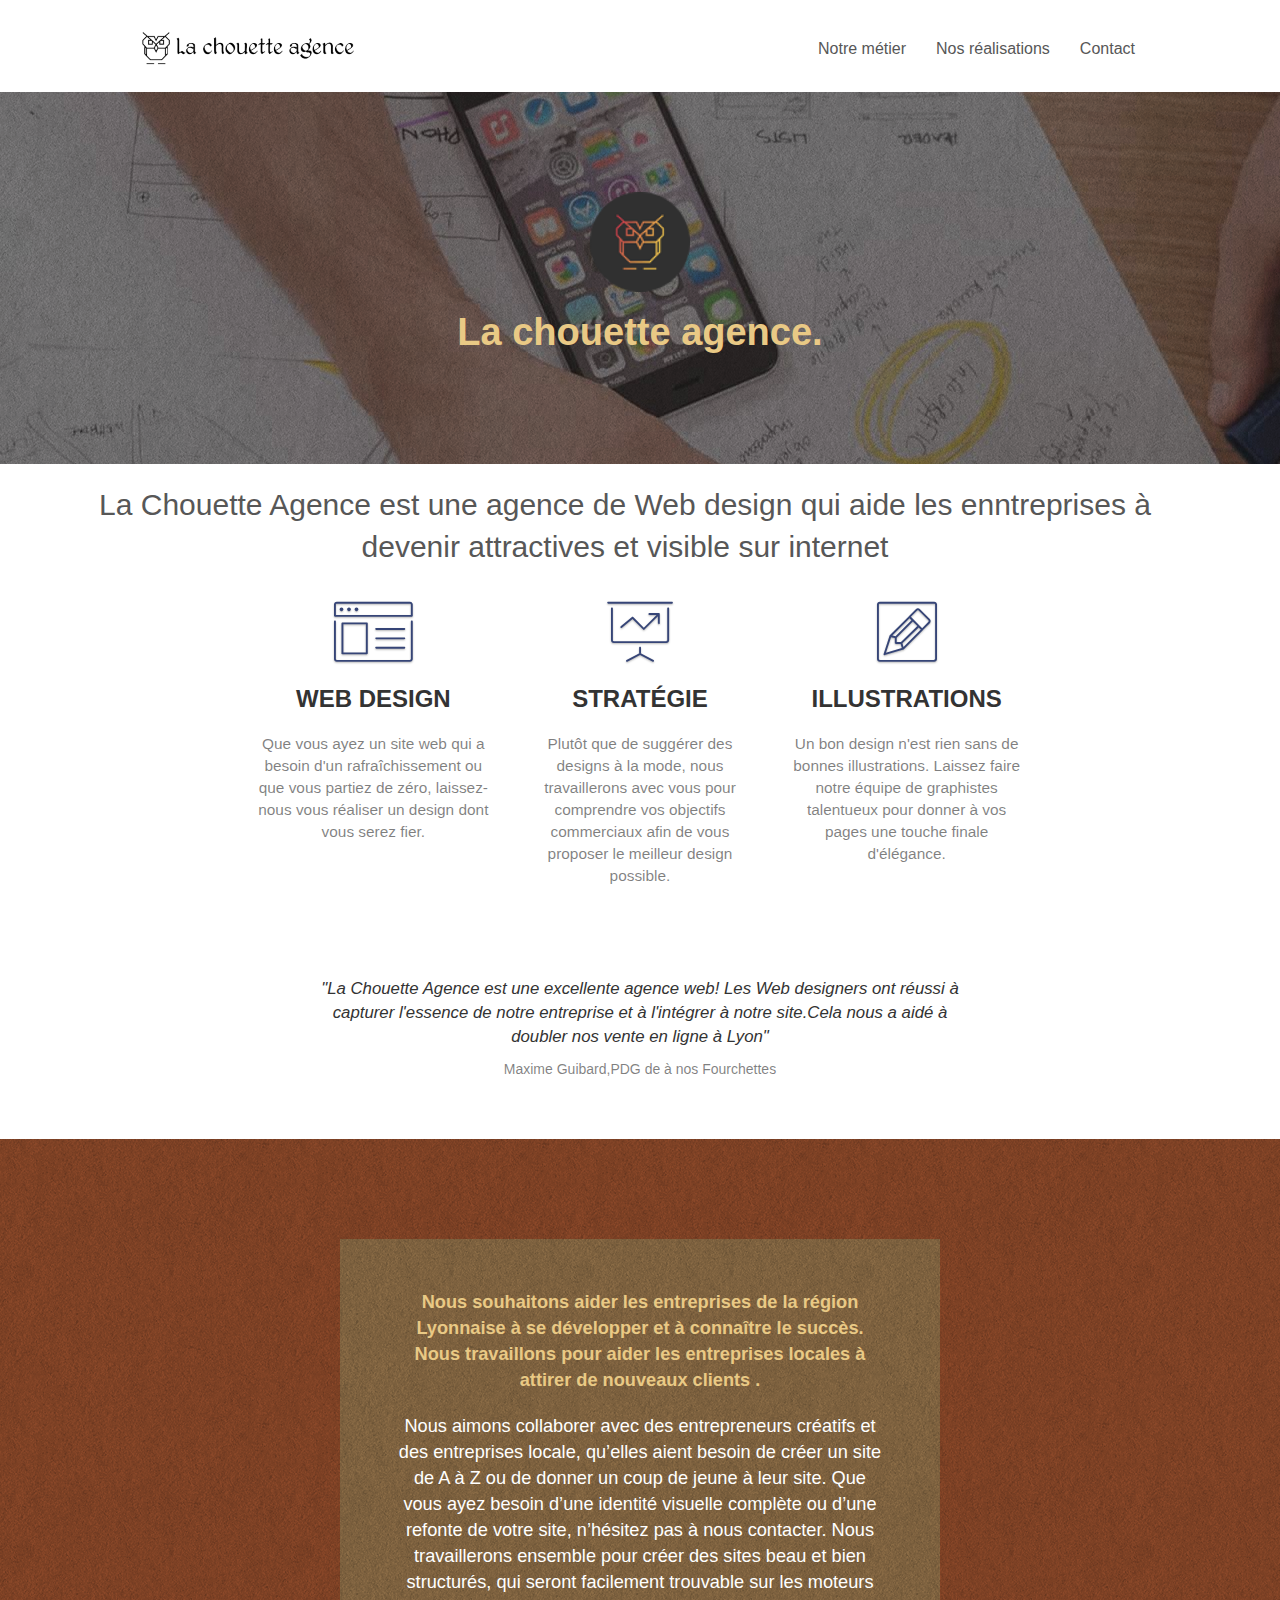
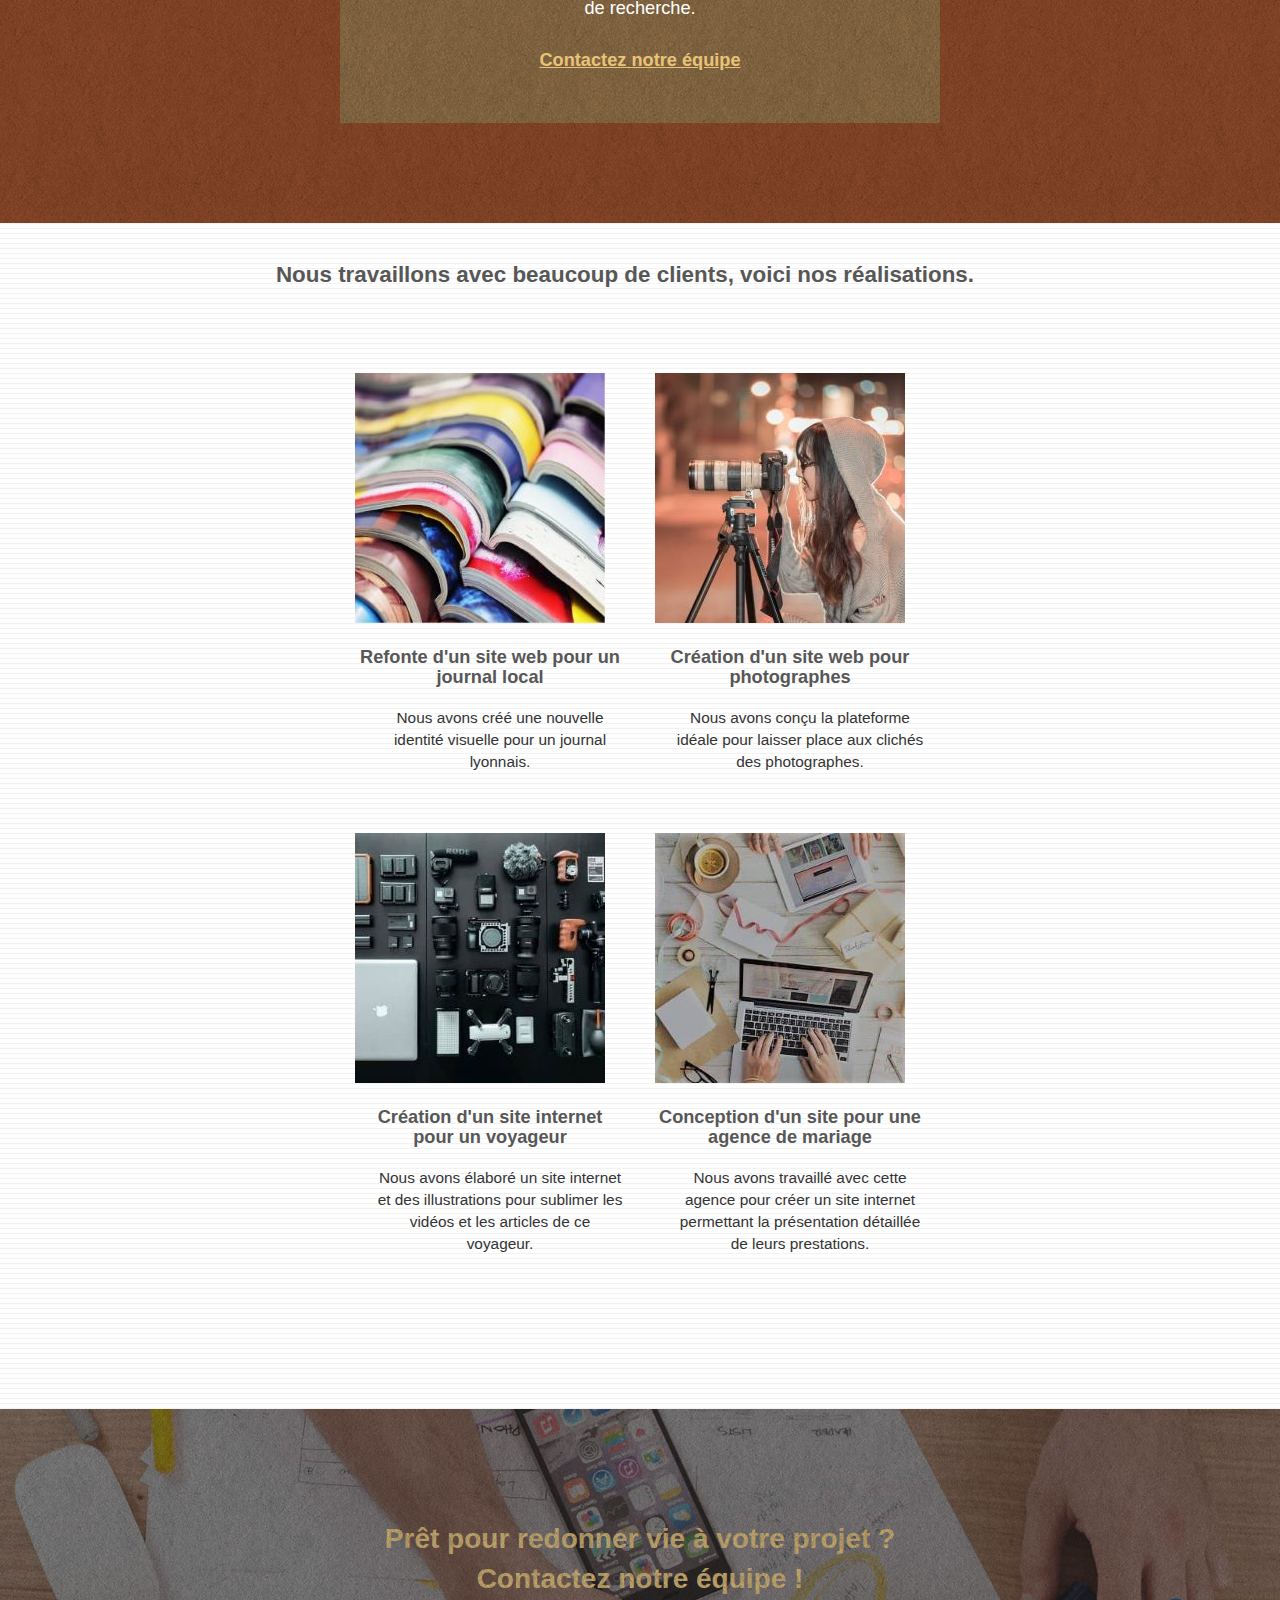
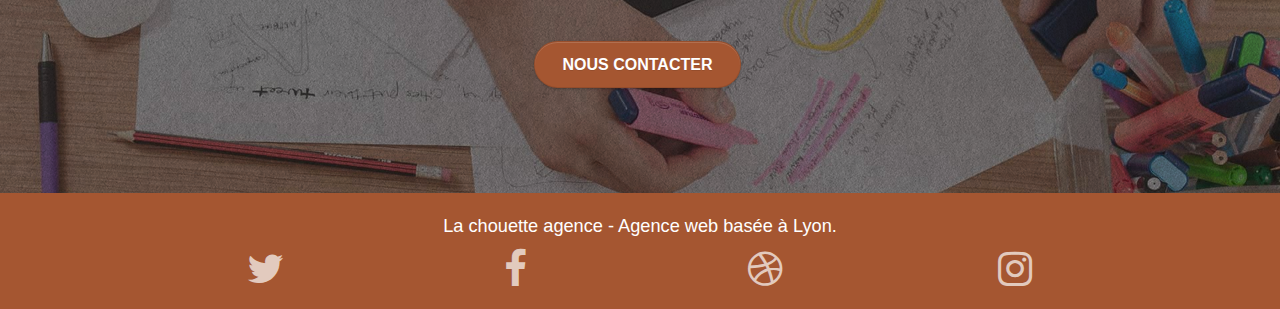
<file: index.html>
<!doctype html>
<html lang="Fr">
<head>
    <meta charset="utf-8">
<!--MODIFICATIONS DES KEYWORDS -->
    <meta name="keywords" content="développement web lyon,stratégie web,création d'un site internet,agence web design lyon, site web">
<!--AJOUT META-DESCRIPTION ET META -->
	<meta name="description" content="Entreprise de Web design basée sur Lyon.
Nous aidons les entrepreneurs créatifs et les entreprises locales, a créer un site de A à Z ou à donner un coup de jeune à leur site.">
<!-- AUTORISER L'INDEXATION DES MOTEURS DE RECHERCHE-->
	<meta name="robots" content="index, follow">
	<meta name="google-site-verification" content="Ahz4DQjeV0MCS7qWwK0dixMJ2FScY7wdT8MrSG23z68">
	<meta name="viewport" content="width=device-width, initial-scale=1.0, viewport-fit=cover">
    <link rel="shortcut icon" type="image/png" href="favicon.jpg">
	<link rel="stylesheet" type="text/css" href="./css/bootstrap.css">
	<link rel="stylesheet" type="text/css" href="style.css">
	<link rel="stylesheet" type="text/css" href="./css/font-awesome.css">
	<link rel="stylesheet" type="text/css" href="./css/et-line.css">   

<!-- MODIFICATION POUR UN VRAI TITRE-->
    <title>La Chouette Agence</title>
    
</head>
<body>
<!-- Principal conteneur -->
<div class="page-container">
    
<!-- bloc-0 -->
<header class="bloc bgc-white l-bloc " id="bloc-0">
	<div class="container bloc-sm">

		<nav class="navbar row">
			<div class="navbar-header"tabindex="1">
				<a class="navbar-brand" href="index.html"><img src="img/la-chouette-agence.png" alt="lyon web design logo" height="40" ></a>
				<button id="nav-toggle" type="button" class="ui-navbar-toggle navbar-toggle" data-toggle="collapse" data-target=".navbar-1">
					<span class="sr-only">Toggle navigation</span><span class="icon-bar"></span><span class="icon-bar"></span><span class="icon-bar"></span>
				</button>
			</div>
			<nav class="collapse navbar-collapse navbar-1 special-dropdown-nav">
				<ul class="site-navigation nav navbar-nav" >
					<li  tabindex="2">
						<a href="#metier">Notre métier</a>
					</li>
					<li tabindex="3">
						<a href="#realisation">Nos réalisations</a>
					</li>
					<li tabindex="4">	
						<a href="contact.html">Contact</a>
					</li>
				</ul>
			</nav>
		</nav>
	</div>
</header>
<!-- bloc-0 END -->
<!-- bloc-1-presentation -->
<section class="bloc bgc-dark-slate-blue bg-banniere d-bloc bg-t-edge bloc-bg-texture texture-paper b-parallax" id="bloc-1-hero">
	<div class="container bloc-lg">
		<div class="row tight-width-whitespace">
			<div class="col-sm-12">
				<img src="img/logo.png" class="center-block image-resize-mode" width="100" height="100" alt="La chouette agence, agence web lyon, création logo lyon" />
				<h1 class="text-center hero-bloc-text tc-yellow ">
					La chouette agence.
				</h1>
			</div>
		</div>
	</div>
</section>
<!-- bloc-1-presentation END -->

<!-- bloc-2-services -->
<section class="bloc bgc-white l-bloc" id="bloc-2-services">
	<h2 class="col-sm-12 text-center row"> La Chouette Agence est une agence de Web design qui aide les enntreprises à devenir attractives et visible sur internet</h2>
	<article class="container bloc-md" id="metier">				
		<div class="row voffset-lg med-width-whitespace">
			<div class="col-sm-4">
				<div class="text-center">
					<span class="et-icon-browser sm-shadow icon-dark-slate-blue icons icon-lg"></span>
				</div>
				<h3 class="mg-md text-center">
					Web design
				</h3>
				<p class="text-center ">
					Que vous ayez un site web qui a besoin d'un rafraîchissement ou que vous partiez de zéro, laissez-nous vous réaliser un design dont vous serez fier.
				</p>
			</div>
			<div class="col-sm-4">
				<div class="text-center">
					<span class="et-icon-presentation sm-shadow icon-dark-slate-blue icons icon-lg"></span>
				</div>
				<h3 class="mg-md text-center">
					Stratégie
				</h3>
				<p class="text-center ">
					Plutôt que de suggérer des designs à la mode, nous travaillerons avec vous pour comprendre vos objectifs commerciaux afin de vous proposer le meilleur design possible.<br>
				</p>
			</div>
			<div class="col-sm-4">
				<div class="text-center">
					<span class="et-icon-edit sm-shadow icon-dark-slate-blue icons icon-lg"></span>
				</div>
				<h3 class="mg-md text-center">
					Illustrations
				</h3>
				<p class="text-center ">
					Un bon design n'est rien sans de bonnes illustrations. Laissez faire notre équipe de graphistes talentueux pour donner à vos pages une touche finale d'élégance.
				</p>
			</div>
		</div>
		<div class="row voffset-lg voffset">
			<div class="col-xs-12 col-md-8 col-md-offset-2 text-center">
				<p class="notices">
					<em>
					"La Chouette Agence est une excellente agence web! Les Web designers ont réussi à capturer
					l'essence de notre entreprise et à l'intégrer à notre site.Cela nous a aidé à doubler nos vente en ligne
					à Lyon"</em>
				</p>
				<p class="notice"> Maxime Guibard,PDG de à nos Fourchettes</p>
			</div>
		</div>
	</article>
</section>
<!-- bloc-2-services END -->

<!-- bloc-3-what-i-do -->
<div class="bloc tc-white bgc-atomic-tangerine bg-presentation d-bloc bloc-bg-texture texture-paper b-parallax" id="bloc-3-what-i-do">
	<div class="container bloc-lg">
		<div class="row tight-width-whitespace black-background">
			<div class="col-sm-12">
				<p class="mg-md text-center tc-yellow">
					Nous souhaitons aider les entreprises de la région Lyonnaise à se développer et à connaître le succès. Nous travaillons pour aider les entreprises locales à attirer de nouveaux clients .<br>
				</p>
				<p class="text-center white" tabindex="5">
					Nous aimons collaborer avec des entrepreneurs créatifs et des entreprises locale, qu’elles aient besoin de créer un site de A à Z ou de donner un coup de jeune à leur site. Que vous ayez besoin d’une identité visuelle complète ou d’une refonte de votre site, n’hésitez pas à nous contacter. Nous travaillerons ensemble pour créer des sites beau et bien structurés, qui seront facilement trouvable sur les moteurs de recherche. <br><br><a class="ltc-white bold-link" href="contact.html">Contactez notre équipe</a><br>
				</p>
			</div>
		</div>
	</div>
</div>
<!-- bloc-3-what-i-do END -->

<!-- bloc-4-portfolio -->
<section class="bloc bgc-white bg-lines-h2-bg bg-repeat l-bloc" id="bloc-4-portfolio">
	<h4 class="col-sm-12 text-center color row row-p"> Nous travaillons avec beaucoup de clients, voici nos réalisations.</h4>
	<article class="container bloc-lg" id="realisation">		
		<div class="row tight-width-whitespace portfolio-row">
			<div class="col-sm-6" tabindex="6">
				<a href="#" data-lightbox="img/1.jpg" data-gallery-id="gallery-1" data-caption="Refonte d'un site web pour un journal local" data-frame="snapshot-lb">
					<img src="img/1.jpg" alt="lyon web design logo agence web meilleure agence et refonte site web journal" class="img-responsive portfolio-thumb" /></a>
				<h5 class="mg-md text-center">
					Refonte d'un site web pour un journal local
				</h5>
				<p class="text-center">
					Nous avons créé une nouvelle identité visuelle pour un journal lyonnais.
				</p>
			</div>
			<div class="col-sm-6" tabindex="7">
				<a href="#" data-lightbox="img/2.jpg" data-gallery-id="gallery-1" data-caption="Création d'un site web pour photographes" data-frame="snapshot-lb">
					<img src="img/2.jpg" class="img-responsive portfolio-thumb" alt="lyon web design logo agence web meilleure agence, Création d'un site web pour photographes" /></a>
				<h5 class="mg-md text-center">
					Création d'un site web pour photographes
				</h5>
				<p class="text-center">
					Nous avons conçu la plateforme idéale pour laisser place aux clichés des photographes.
				</p>
			</div>
		</div>
		<div class="row tight-width-whitespace portfolio-row">
			<div class="col-sm-6" tabindex="8">
				<a href="#" data-lightbox="img/3.jpg" data-gallery-id="gallery-1" data-caption="Création d'un site internet pour un voyageur" data-frame="snapshot-lb">
					<img src="img/3.jpg" class="img-responsive portfolio-thumb" alt="lyon web design logo agence web meilleure agence, Création d'un site web pour voyageur"/></a>
				<h5 class="mg-md text-center">
					Création d'un site internet pour un voyageur
				</h5>
				<p class="text-center">
					Nous avons élaboré un site internet et des illustrations pour sublimer les vidéos et les articles de ce voyageur.
				</p>
			</div>
			<div class="col-sm-6" tabindex="9">
				<a href="#" data-lightbox="img/4.jpg" data-gallery-id="gallery-1" data-caption="Conception d'un site pour une agence de mariage" data-frame="snapshot-lb">
					<img src="img/4.jpg" class="img-responsive portfolio-thumb" alt="lyon web design logo agence web meilleure agence, Création d'un site web pour agence de mariage" /></a>
				<h5 class="mg-md text-center">
					Conception d'un site pour une agence de mariage
				</h5>
				<p class="text-center">
					Nous avons travaillé avec cette agence pour créer un site internet permettant la présentation détaillée de leurs prestations.
				</p>
			</div>
		</div>
	</article>
</section>
<!-- bloc-4-portfolio END -->

<!-- bloc-5-cta -->
<div class="bloc bgc-dark-slate-blue bg-banniere d-bloc bloc-bg-texture texture-paper" id="bloc-5-cta">
	<div class="container bloc-lg">
		<div class="row row-p">
			<p class="mg-md text-center tc-yellow">
				Prêt pour redonner vie à votre projet ?<br>Contactez notre équipe !
			</p>
			<div class="col-sm-12 text-center" tabindex="10">
				<a href="contact.html" class="btn btn-atomic-tangerine btn-clean btn-rd btn-lg cta-hero">NOUS CONTACTER</a>
			</div>
		</div>
	</div>
</div>
<!-- bloc-5-cta END -->

<!-- Footer - bloc-8 -->
<footer class="bloc bgc-atomic-tangerine d-bloc" id="bloc-8">
	<div class="container bloc-sm">
		<div class="row">
			<div class="col-sm-12">
				<p class="text-center white">
					La chouette agence - Agence web basée à Lyon.<br>
				</p>
				<div class="row row-no-gutters social">
					<div class="col-sm-3">
						<div class="text-center">
							<span class="fa fa-twitter icon-md" tabindex="11"><a class="social" href="https://twitter.com/?lang=fr" title="twitter"></a></span>
						</div>
					</div>
					<div class="col-sm-3">
						<div class="text-center">
							<span class="fa fa-facebook icon-md" tabindex="12"><a class="social" href="https://fr.wikipedia.org/wiki/Facebook" title="facebook"></a></span>
						</div>
					</div>
					<div class="col-sm-3">
						<div class="text-center">
							<span class="fa fa-dribbble icon-md" tabindex="13"><a class="social" href="https://dribbble.com/" title="dribble"></a></span>
						</div>
					</div>
					<div class="col-sm-3">
						<div class="text-center">
							<span class="fa fa-instagram icon-md" tabindex="14"><a class="social" href="https://www.instagram.com/?hl=fr" title="instagram"></a></span>
						</div>
					</div>			
				</div>
			</div>
		</div>
	</div>
</footer>
<!-- Footer - bloc-8 END -->
<script src="js/jquery-2.1.0.min.js"></script>
<script src="js/bootstrap.min.js"></script>
<script src="js/blocs.min.js"></script>
<script src="js/jquery.touchSwipe.min.js" defer></script>
<script src="js/gmaps.min.js"></script>
</div>
<!-- Principal conteneur END -->
</body>
</html>
</file>
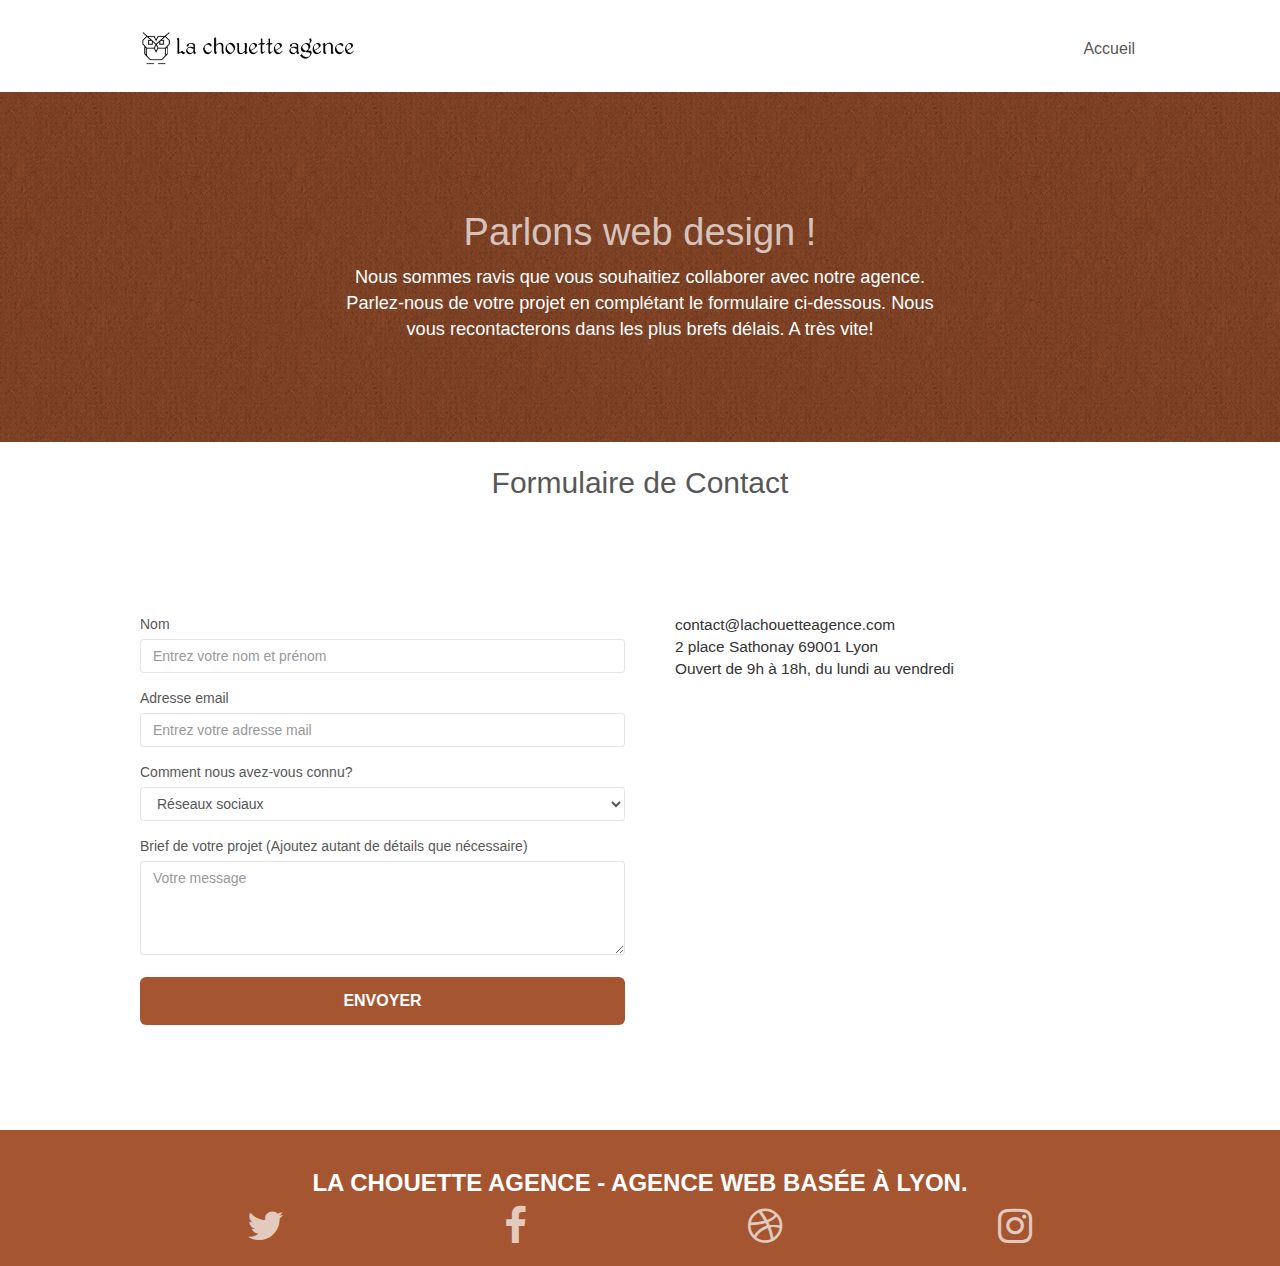
<file: contact.html>
<!doctype html>
<html lang="fr">
	<head>
		<meta charset="utf-8">
	<!--MODIFICATIONS DES KEYWORDS -->
		<meta name="keywords" content="développement web lyon,stratégie web,création d'un site internet,agence web design lyon, site web">
	<!--AJOUT META-DESCRIPTION ET META -->
		<meta name="description" content="Entreprise de Web design basée sur Lyon.
		Nous aidons les entrepreneurs créatifs et les entreprises locales, a créer un site de A à Z ou à donner un coup de jeune à leur site.">
	<!-- AUTORISER L'INDEXATION DES MOTEURS DE RECHERCHE-->
		<meta name="robots" content="index, follow">
		<meta name="google-site-verification" content="Ahz4DQjeV0MCS7qWwK0dixMJ2FScY7wdT8MrSG23z68">
		<meta name="viewport" content="width=device-width, initial-scale=1.0, viewport-fit=cover">
		<link rel="shortcut icon" type="image/png" href="favicon.jpg">
		<link rel="stylesheet" type="text/css" href="./css/bootstrap.css">
		<link rel="stylesheet" type="text/css" href="style.css">
		<link rel="stylesheet" type="text/css" href="./css/font-awesome.css">
		<link rel="stylesheet" type="text/css" href="./css/et-line.css">   
	
	<!-- MODIFICATION POUR UN VRAI TITRE-->
		<title>La Chouette Agence</title>
		
	</head>
<body>
<!-- Principal conteneur -->
<div class="page-container">
    
<!-- bloc-0 -->
<header class="bloc bgc-white l-bloc " id="bloc-0">
	<div class="container bloc-sm">
		<nav class="navbar row">
			<div class="navbar-header" tabindex="1">
				<a class="navbar-brand" href="index.html"><img src="img/la-chouette-agence.png" alt="Lyon web design logo" height="40"></a>
				<button id="nav-toggle" type="button" class="ui-navbar-toggle navbar-toggle" data-toggle="collapse" data-target=".navbar-1">
					<span class="sr-only">Toggle navigation</span><span class="icon-bar"></span><span class="icon-bar"></span><span class="icon-bar"></span>
				</button>
			</div>
			<div class="collapse navbar-collapse navbar-1 special-dropdown-nav">
				<ul class="site-navigation nav navbar-nav" tabindex="2">
					<li>
						<a href="index.html">Accueil</a>
					</li>
				</ul>
			</div>
		</nav>
	</div>
</header>
<!-- bloc-0 END -->

<!-- bloc-6 -->
<section class="bloc bg-dots-bg bg-repeat bgc-atomic-tangerine d-bloc bloc-bg-texture texture-paper" id="bloc-6">
	<div class="container bloc-lg">
		<div class="row">
			<div class="col-sm-12">
				<h1 class="text-center hero-bloc-text tc-white">
					Parlons web design !
				</h1>
				<p class="text-center mg-lg tc-white tight-width-whitespace">
					Nous sommes ravis que vous souhaitiez collaborer avec notre agence.<br>
					Parlez-nous de votre projet en complétant le formulaire ci-dessous.
					Nous vous recontacterons dans les plus brefs délais.
					A très vite!
				</p>
			</div>
		</div>
	</div >
</section>
<!-- bloc-6 END -->

<!-- bloc-7 -->
<section class="bloc bgc-white l-bloc" id="bloc-7">
	<h2> Formulaire de Contact</h2>
	<div class="container bloc-lg">
		<div class="row">
			<div class="col-sm-6">
				<form id="form_1">
					<div class="form-group">
						<label for="name" >
							Nom
						</label>
						<input id="name" placeholder="Entrez votre nom et prénom" class="form-control" required tabindex="3"/>
					</div>
					<div class="form-group">
						<label for="email" >
							Adresse email
						</label>
						<input id="email" placeholder="Entrez votre adresse mail" class="form-control" type="email" required tabindex="4" />
					</div>
					<div class="form-group" >		
						<label for="info">Comment nous avez-vous connu?</label>
							<select name="info"  id="info" class="form-control" required tabindex="5" >
								<option value="">Publicité</option>
								<option value="Réseau" selected>Réseaux sociaux</option>
								<option value="	Via un ami">Via un ami</option>
								<option value="Interner">Internet</option>
								<option value="Autre">Autre</option>						
							</select>
											
					</div>
					<div class="form-group">
						<label for="message">
							Brief de votre projet (Ajoutez autant de détails que nécessaire)<br>
						</label><textarea id="message" placeholder="Votre message" class="form-control"  rows="4" cols="50" required tabindex="6"></textarea>
					</div> 
					<button class="bloc-button btn btn-lg btn-block cta-hero btn-atomic-tangerine" type="button" tabindex="7">
						Envoyer
					</button>
				</form>
			</div>
			<div class="col-sm-6">
				<p>
					contact@lachouetteagence.com<br>2 place Sathonay 69001 Lyon<br>Ouvert de 9h à 18h, du lundi au vendredi<br>
				</p>
			</div>
		</div>
	</div>
</section>
<!-- bloc-7 END -->

<!-- ScrollToTop Button -->
<a class="bloc-button btn btn-d scrollToTop" onclick="scrollToTarget('1')"><span class="fa fa-chevron-up"></span></a>
<!-- ScrollToTop Button END-->


<!-- Footer - bloc-8 -->
<footer class="bloc bgc-atomic-tangerine d-bloc" id="bloc-8">
	<div class="container bloc-sm">
		<div class="row">
			<div class="col-sm-12">
				<h3 class="text-center white">
					La chouette agence - Agence web basée à Lyon.<br>
				</h3>
				<div class="row row-no-gutters social">
					<div class="col-sm-3">
						<div class="text-center">
							<span class="fa fa-twitter icon-md" tabindex="8">
							<a class="social" href="https://twitter.com/?lang=fr" title="twitter">
							</a></span>
						</div>
					</div>
					<div class="col-sm-3">
						<div class="text-center">
							<span class="fa fa-facebook icon-md" tabindex="9">
							<a class="social" href="https://fr.wikipedia.org/wiki/Facebook" title="facebook">
							</a></span>
						</div>
					</div>
					<div class="col-sm-3">
						<div class="text-center">
							<span class="fa fa-dribbble icon-md" tabindex="10">
							<a class="social" href="https://dribbble.com/" title="dribble">
							</a></span>
						</div>
					</div>
					<div class="col-sm-3">
						<div class="text-center">
							<span class="fa fa-instagram icon-md" tabindex="11">
							<a class="social" href="https://www.instagram.com/?hl=fr" title="instagram">
							</a></span>
						</div>
					</div>
				</div>
			</div>
		</div>
	</div>
</footer>
<!-- Footer - bloc-8 END -->
<script src="js/jquery-2.1.0.min.js"></script>
<script src="js/bootstrap.min.js"></script>
<script src="js/blocs.min.js"></script>
<script src="js/jquery.touchSwipe.min.js" defer></script>
<script src="js/gmaps.min.js"></script>

</div>
<!-- Principal conteneur END -->
</body>
</html>
</file>
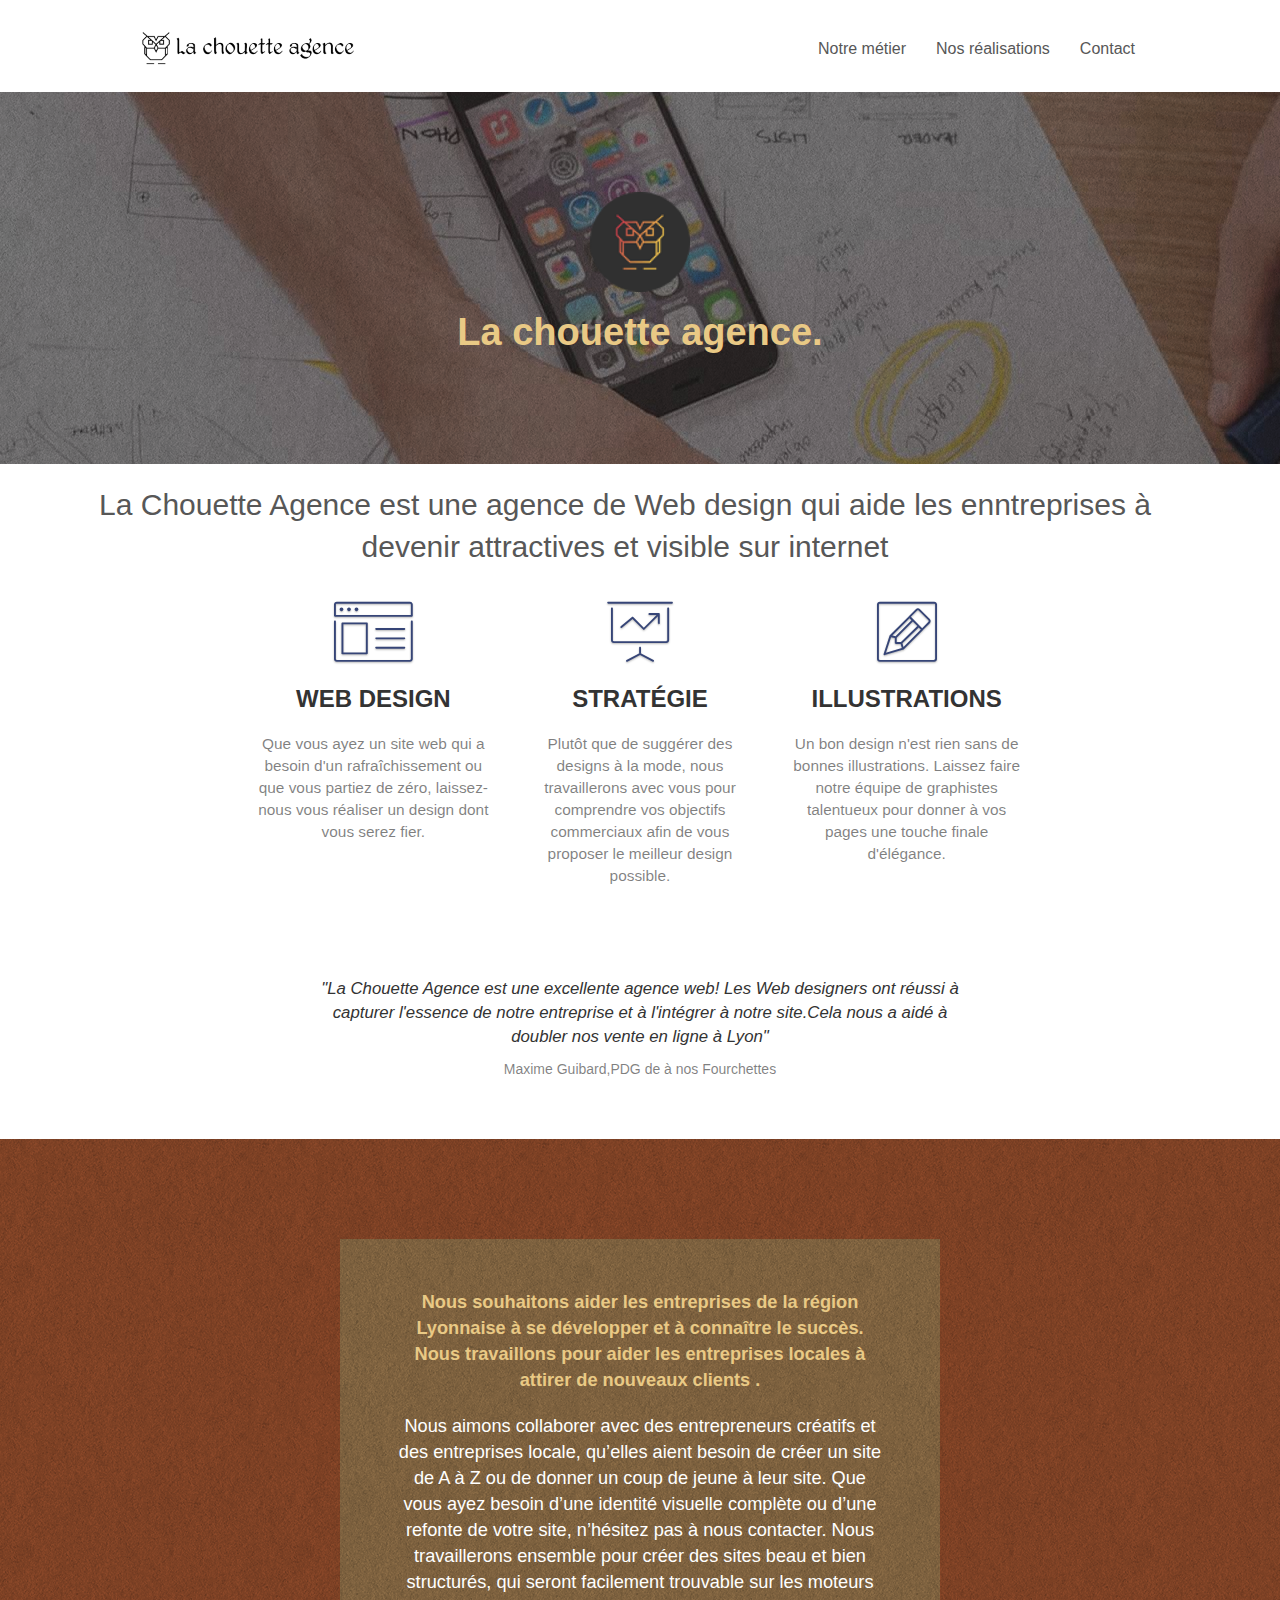
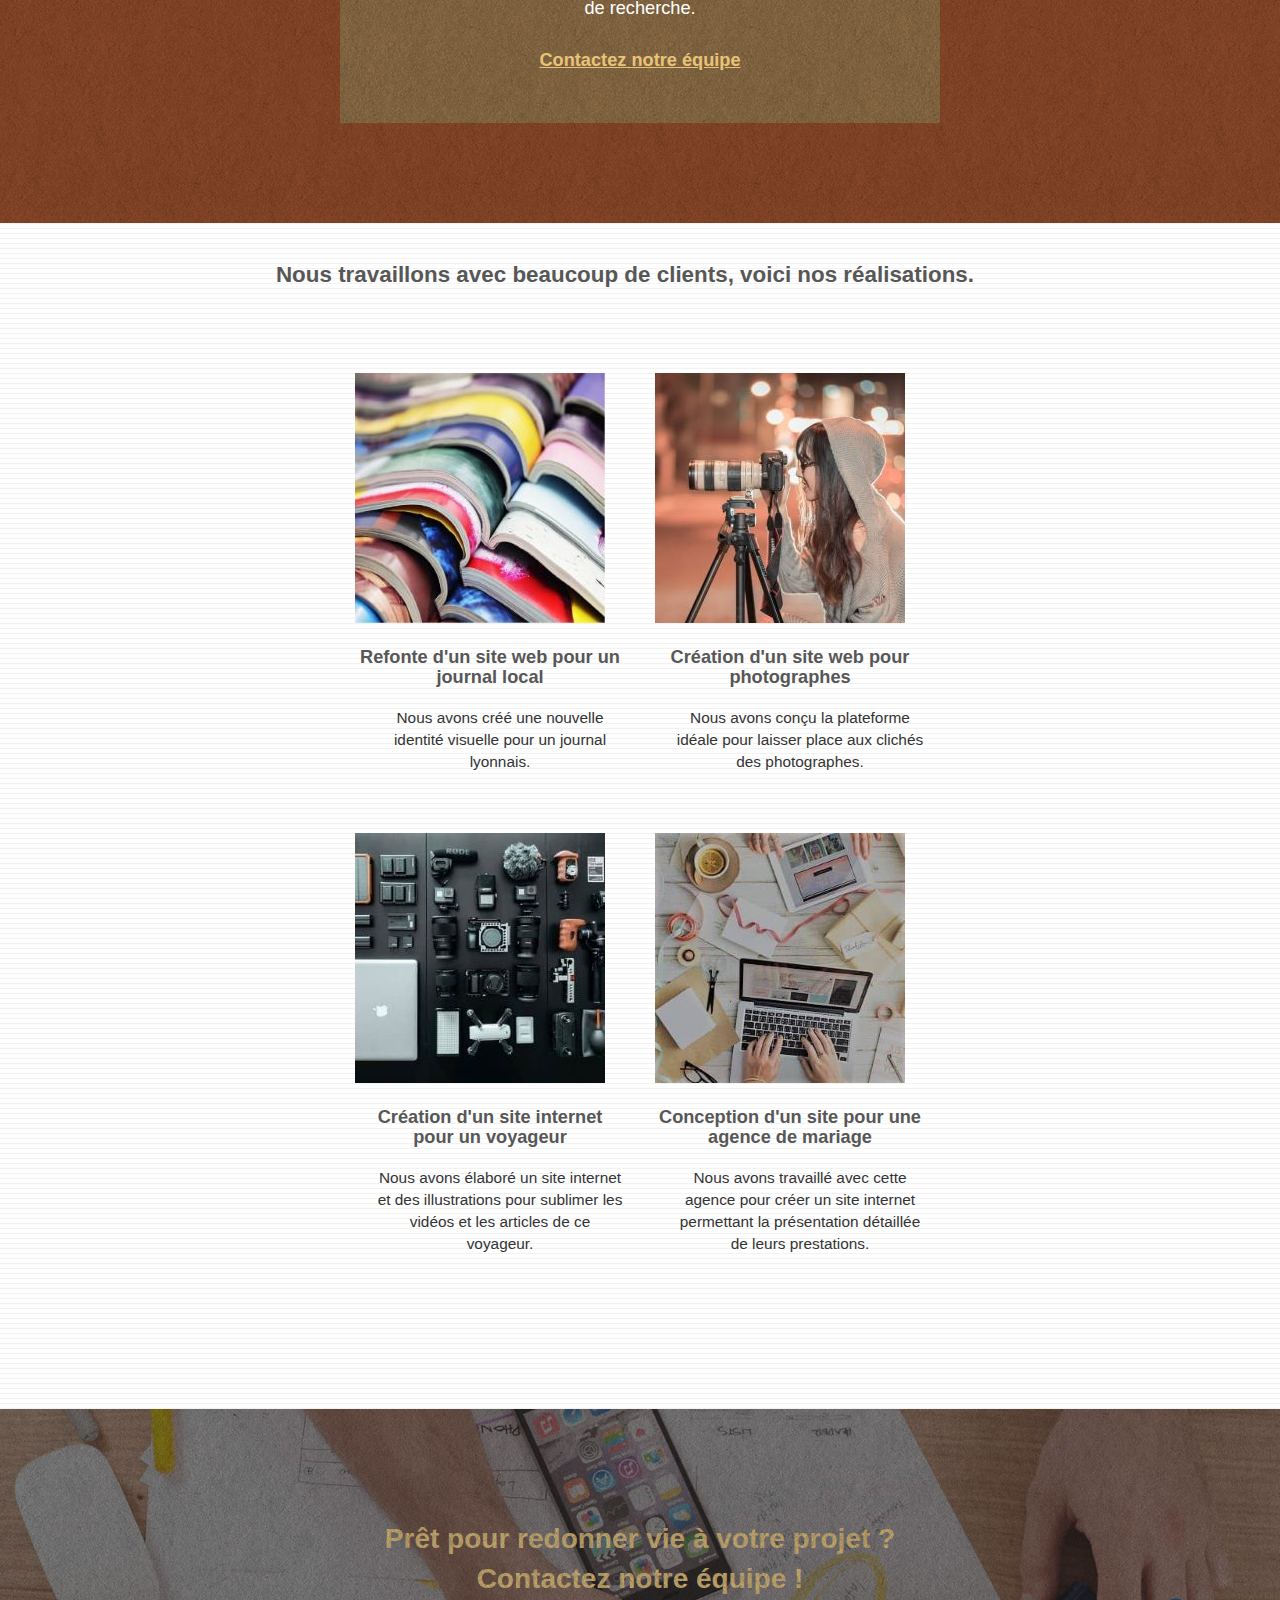
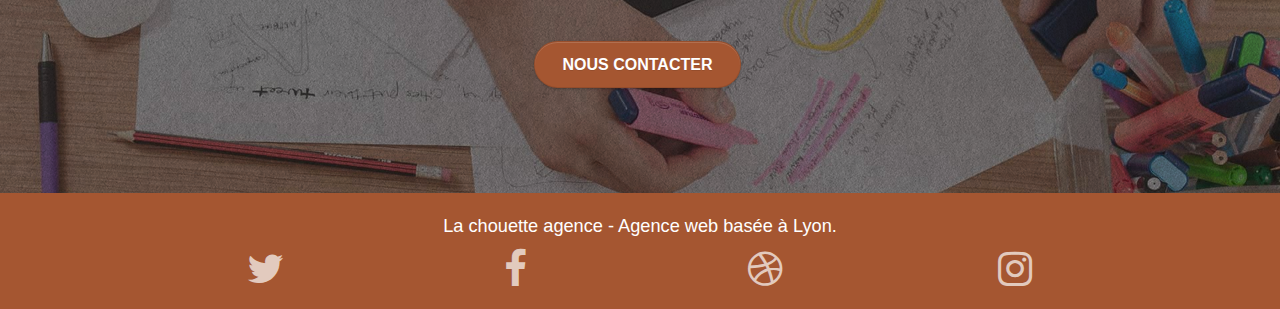
<file: la-Chouette-Agence.html>
<!doctype html>
<html lang="Fr">
<head>
    <meta charset="utf-8">
<!--MODIFICATIONS DES KEYWORDS -->
    <meta name="keywords" content="développement web lyon,stratégie web,création d'un site internet,agence web design lyon, site web">
<!--AJOUT META-DESCRIPTION ET META -->
	<meta name="description" content="Entreprise de Web design basée sur Lyon.
Nous aidons les entrepreneurs créatifs et les entreprises locales, a créer un site de A à Z ou à donner un coup de jeune à leur site.">
<!-- AUTORISER L'INDEXATION DES MOTEURS DE RECHERCHE-->
	<meta name="robots" content="index, follow">
	<meta name="google-site-verification" content="Ahz4DQjeV0MCS7qWwK0dixMJ2FScY7wdT8MrSG23z68">
	<meta name="viewport" content="width=device-width, initial-scale=1.0, viewport-fit=cover">
    <link rel="shortcut icon" type="image/png" href="favicon.jpg">
	<link rel="stylesheet" type="text/css" href="./css/bootstrap.css">
	<link rel="stylesheet" type="text/css" href="style.css">
	<link rel="stylesheet" type="text/css" href="./css/font-awesome.css">
	<link rel="stylesheet" type="text/css" href="./css/et-line.css">   

<!-- MODIFICATION POUR UN VRAI TITRE-->
    <title>La Chouette Agence</title>
    
</head>
<body>
<!-- Principal conteneur -->
<div class="page-container">
    
<!-- bloc-0 -->
<header class="bloc bgc-white l-bloc " id="bloc-0">
	<div class="container bloc-sm">

		<nav class="navbar row">
			<div class="navbar-header" tabindex="1">
				<a class="navbar-brand" href="la-Chouette-Agence.html"><img src="img/la-chouette-agence.png" alt="lyon web design logo" height="40" ></a>
				<button id="nav-toggle" type="button" class="ui-navbar-toggle navbar-toggle" data-toggle="collapse" data-target=".navbar-1">
					<span class="sr-only">Toggle navigation</span><span class="icon-bar"></span><span class="icon-bar"></span><span class="icon-bar"></span>
				</button>
			</div>
			<nav class="collapse navbar-collapse navbar-1 special-dropdown-nav">
				<ul class="site-navigation nav navbar-nav" tabindex="2">
					<li>
						<a href="#metier">Notre métier</a>
					</li>
					<li>
						<a href="#realisation">Nos réalisations</a>
					</li>
					<li>	
						<a href="contact.html">Contact</a>
					</li>
				</ul>
			</nav>
		</nav>
	</div>
</header>
<!-- bloc-0 END -->
<!-- bloc-1-presentation -->
<div class="bloc bgc-dark-slate-blue bg-banniere d-bloc bg-t-edge bloc-bg-texture texture-paper b-parallax" id="bloc-1-hero">
	<div class="container bloc-lg">
		<div class="row tight-width-whitespace">
			<div class="col-sm-12">
				<img src="img/logo.png" class="center-block image-resize-mode" width="100" height="100" alt="La chouette agence, agence web lyon, création logo lyon" />
				<h1 class="text-center hero-bloc-text tc-yellow ">
					La chouette agence.
				</h1>
			</div>
		</div>
	</div>
</div>
<!-- bloc-1-presentation END -->

<!-- bloc-2-services -->
<section class="bloc bgc-white l-bloc" id="bloc-2-services">
	<h2 class="col-sm-12 text-center row"> La Chouette Agence est une agence de Web design qui aide les enntreprises à devenir attractives et visible sur internet</h2>
	<article class="container bloc-md" id="metier">				
		<div class="row voffset-lg med-width-whitespace">
			<div class="col-sm-4">
				<div class="text-center">
					<span class="et-icon-browser sm-shadow icon-dark-slate-blue icons icon-lg"></span>
				</div>
				<h3 class="mg-md text-center">
					Web design
				</h3>
				<p class="text-center ">
					Que vous ayez un site web qui a besoin d'un rafraîchissement ou que vous partiez de zéro, laissez-nous vous réaliser un design dont vous serez fier.
				</p>
			</div>
			<div class="col-sm-4">
				<div class="text-center">
					<span class="et-icon-presentation sm-shadow icon-dark-slate-blue icons icon-lg"></span>
				</div>
				<h3 class="mg-md text-center">
					Stratégie
				</h3>
				<p class="text-center ">
					Plutôt que de suggérer des designs à la mode, nous travaillerons avec vous pour comprendre vos objectifs commerciaux afin de vous proposer le meilleur design possible.<br>
				</p>
			</div>
			<div class="col-sm-4">
				<div class="text-center">
					<span class="et-icon-edit sm-shadow icon-dark-slate-blue icons icon-lg"></span>
				</div>
				<h3 class="mg-md text-center">
					Illustrations
				</h3>
				<p class="text-center ">
					Un bon design n'est rien sans de bonnes illustrations. Laissez faire notre équipe de graphistes talentueux pour donner à vos pages une touche finale d'élégance.
				</p>
			</div>
		</div>
		<div class="row voffset-lg voffset">
			<div class="col-xs-12 col-md-8 col-md-offset-2 text-center">
				<p class="notices">
					<em>
					"La Chouette Agence est une excellente agence web! Les Web designers ont réussi à capturer
					l'essence de notre entreprise et à l'intégrer à notre site.Cela nous a aidé à doubler nos vente en ligne
					à Lyon"</em>
				</p>
				<p class="notice"> Maxime Guibard,PDG de à nos Fourchettes</p>
			</div>
		</div>
	</article>
</section>
<!-- bloc-2-services END -->

<!-- bloc-3-what-i-do -->
<div class="bloc tc-white bgc-atomic-tangerine bg-presentation d-bloc bloc-bg-texture texture-paper b-parallax" id="bloc-3-what-i-do">
	<div class="container bloc-lg">
		<div class="row tight-width-whitespace black-background">
			<div class="col-sm-12">
				<p class="mg-md text-center tc-yellow">
					Nous souhaitons aider les entreprises de la région Lyonnaise à se développer et à connaître le succès. Nous travaillons pour aider les entreprises locales à attirer de nouveaux clients .<br>
				</p>
				<p class="text-center white" tabindex="3">
					Nous aimons collaborer avec des entrepreneurs créatifs et des entreprises locale, qu’elles aient besoin de créer un site de A à Z ou de donner un coup de jeune à leur site. Que vous ayez besoin d’une identité visuelle complète ou d’une refonte de votre site, n’hésitez pas à nous contacter. Nous travaillerons ensemble pour créer des sites beau et bien structurés, qui seront facilement trouvable sur les moteurs de recherche. <br><br><a class="ltc-white bold-link" href="contact.html">Contactez notre équipe</a><br>
				</p>
			</div>
		</div>
	</div>
</div>
<!-- bloc-3-what-i-do END -->

<!-- bloc-4-portfolio -->
<section class="bloc bgc-white bg-lines-h2-bg bg-repeat l-bloc" id="bloc-4-portfolio">
	<h4 class="col-sm-12 text-center color row row-p"> Nous travaillons avec beaucoup de clients, voici nos réalisations.</h4>
	<article class="container bloc-lg" id="realisation">		
		<div class="row tight-width-whitespace portfolio-row">
			<div class="col-sm-6" tabindex="4">
				<a href="#" data-lightbox="img/1.jpg" data-gallery-id="gallery-1" data-caption="Refonte d'un site web pour un journal local" data-frame="snapshot-lb">
					<img src="img/1.jpg" alt="lyon web design logo agence web meilleure agence et refonte site web journal" class="img-responsive portfolio-thumb" /></a>
				<h5 class="mg-md text-center">
					Refonte d'un site web pour un journal local
				</h5>
				<p class="text-center">
					Nous avons créé une nouvelle identité visuelle pour un journal lyonnais.
				</p>
			</div>
			<div class="col-sm-6" tabindex="5">
				<a href="#" data-lightbox="img/2.jpg" data-gallery-id="gallery-1" data-caption="Création d'un site web pour photographes" data-frame="snapshot-lb">
					<img src="img/2.jpg" class="img-responsive portfolio-thumb" alt="lyon web design logo agence web meilleure agence, Création d'un site web pour photographes" /></a>
				<h5 class="mg-md text-center">
					Création d'un site web pour photographes
				</h5>
				<p class="text-center">
					Nous avons conçu la plateforme idéale pour laisser place aux clichés des photographes.
				</p>
			</div>
		</div>
		<div class="row tight-width-whitespace portfolio-row">
			<div class="col-sm-6" tabindex="6">
				<a href="#" data-lightbox="img/3.jpg" data-gallery-id="gallery-1" data-caption="Création d'un site internet pour un voyageur" data-frame="snapshot-lb">
					<img src="img/3.jpg" class="img-responsive portfolio-thumb" alt="lyon web design logo agence web meilleure agence, Création d'un site web pour voyageur"/></a>
				<h5 class="mg-md text-center">
					Création d'un site internet pour un voyageur
				</h5>
				<p class="text-center">
					Nous avons élaboré un site internet et des illustrations pour sublimer les vidéos et les articles de ce voyageur.
				</p>
			</div>
			<div class="col-sm-6" tabindex="7">
				<a href="#" data-lightbox="img/4.jpg" data-gallery-id="gallery-1" data-caption="Conception d'un site pour une agence de mariage" data-frame="snapshot-lb">
					<img src="img/4.jpg" class="img-responsive portfolio-thumb" alt="lyon web design logo agence web meilleure agence, Création d'un site web pour agence de mariage" /></a>
				<h5 class="mg-md text-center">
					Conception d'un site pour une agence de mariage
				</h5>
				<p class="text-center">
					Nous avons travaillé avec cette agence pour créer un site internet permettant la présentation détaillée de leurs prestations.
				</p>
			</div>
		</div>
	</article>
</section>
<!-- bloc-4-portfolio END -->

<!-- bloc-5-cta -->
<div class="bloc bgc-dark-slate-blue bg-banniere d-bloc bloc-bg-texture texture-paper" id="bloc-5-cta">
	<div class="container bloc-lg">
		<div class="row row-p">
			<p class="mg-md text-center tc-yellow">
				Prêt pour redonner vie à votre projet ?<br>Contactez notre équipe !
			</p>
			<div class="col-sm-12 text-center" tabindex="8">
				<a href="contact.html" class="btn btn-atomic-tangerine btn-clean btn-rd btn-lg cta-hero">NOUS CONTACTER</a>
			</div>
		</div>
	</div>
</div>
<!-- bloc-5-cta END -->

<!-- Footer - bloc-8 -->
<footer class="bloc bgc-atomic-tangerine d-bloc" id="bloc-8">
	<div class="container bloc-sm">
		<div class="row">
			<div class="col-sm-12">
				<p class="text-center white">
					La chouette agence - Agence web basée à Lyon.<br>
				</p>
				<div class="row row-no-gutters social">
					<div class="col-sm-3">
						<div class="text-center">
							<span class="fa fa-twitter icon-md" tabindex="9"><a class="social" href="https://twitter.com/?lang=fr" title="twitter"></a></span>
						</div>
					</div>
					<div class="col-sm-3">
						<div class="text-center">
							<span class="fa fa-facebook icon-md" tabindex="10"><a class="social" href="https://fr.wikipedia.org/wiki/Facebook" title="facebook"></a></span>
						</div>
					</div>
					<div class="col-sm-3">
						<div class="text-center">
							<span class="fa fa-dribbble icon-md" tabindex="11"><a class="social" href="https://dribbble.com/" title="dribble"></a></span>
						</div>
					</div>
					<div class="col-sm-3">
						<div class="text-center">
							<span class="fa fa-instagram icon-md" tabindex="12"><a class="social" href="https://www.instagram.com/?hl=fr" title="instagram"></a></span>
						</div>
					</div>			
				</div>
			</div>
		</div>
	</div>
</footer>
<!-- Footer - bloc-8 END -->
<script src="js/jquery-2.1.0.min.js"></script>
<script src="js/bootstrap.min.js"></script>
<script src="js/blocs.min.js"></script>
<script src="js/jquery.touchSwipe.min.js" defer></script>
<script src="js/gmaps.min.js"></script>
</div>
<!-- Principal conteneur END -->
</body>
</html>
</file>
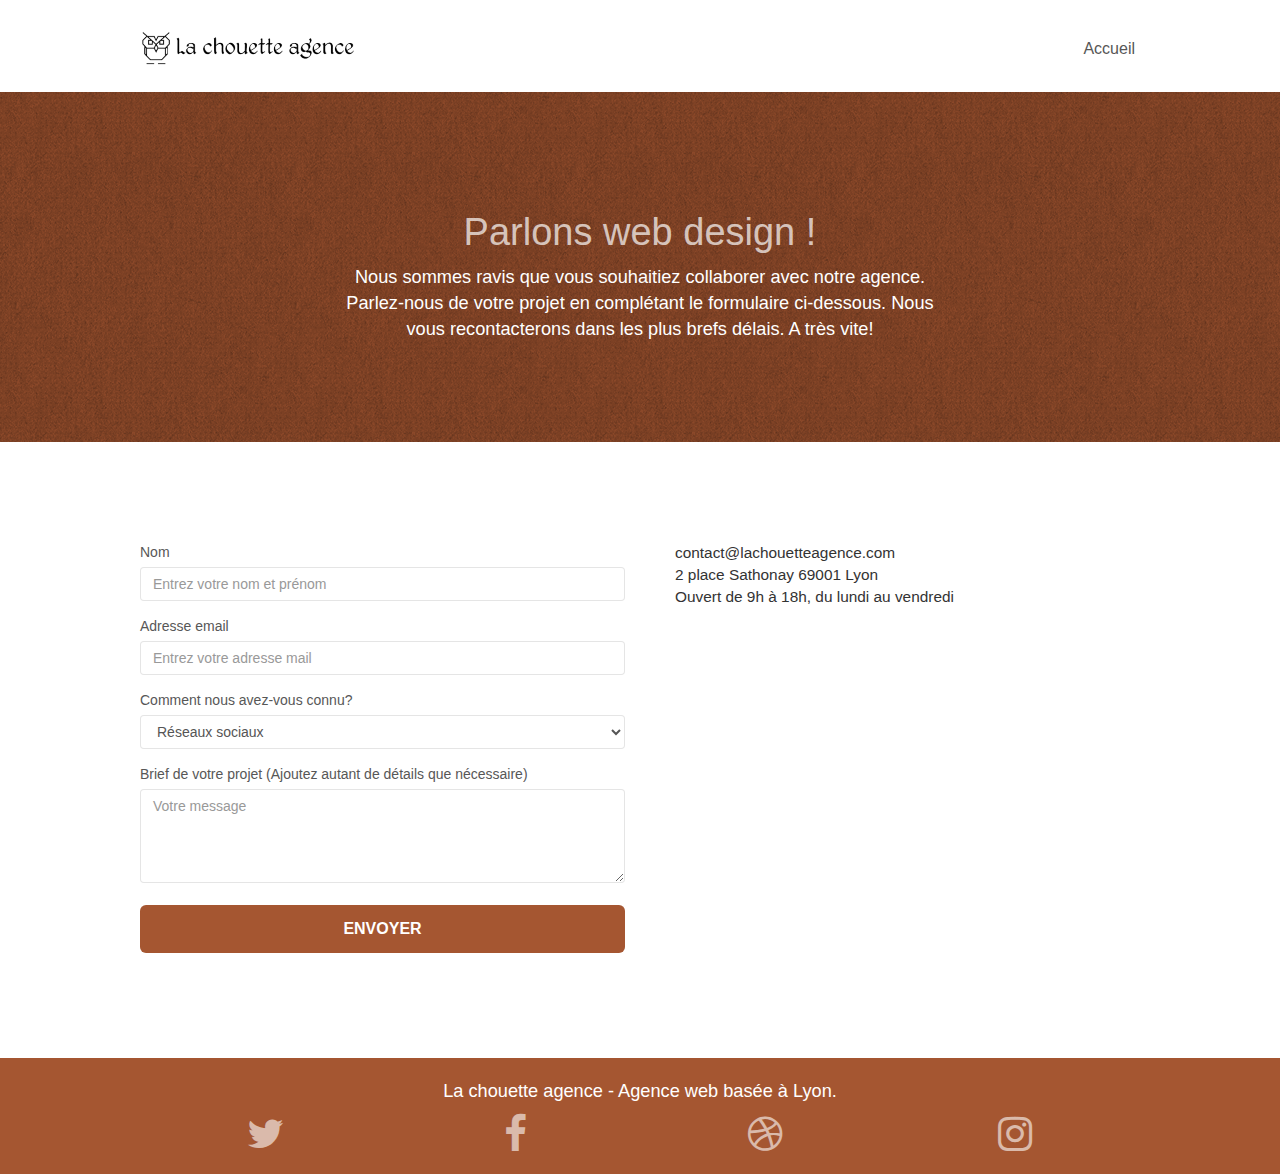
<file: page2.html>
<!doctype html>
<html lang="fr">
	<head>
		<meta charset="utf-8">
	<!--MODIFICATIONS DES KEYWORDS -->
		<meta name="keywords" content="seo, google, site web, site internet, agence design paris, agence design, agence design,agence design,agence design,agence design,agence design,agence design,agence design,agence design">
	<!--AJOUT META-DESCRIPTION ET META -->
		<meta name="description" content="La Chouette Agence est une agence de Web design basée sur Lyon.
	Nous aidons les entrepreneurs créatifs et les entreprises locales, a créer un site de A à Z ou à donner un coup de jeune à leur site.">
	<!-- AUTORISER L'INDEXATION DES MOTEURS DE RECHERCHE-->
		<meta name="robots" content="index, follow">
		<meta name="google-site-verification" content="Ahz4DQjeV0MCS7qWwK0dixMJ2FScY7wdT8MrSG23z68">
		<meta name="viewport" content="width=device-width, initial-scale=1.0, viewport-fit=cover">
		<link rel="shortcut icon" type="image/png" href="favicon.jpg">
		<link rel="stylesheet" type="text/css" href="./css/bootstrap.css">
		<link rel="stylesheet" type="text/css" href="style.css">
		<link rel="stylesheet" type="text/css" href="./css/font-awesome.css">
		<link rel="stylesheet" type="text/css" href="./css/et-line.css">   
	
	<!-- MODIFICATION POUR UN VRAI TITRE-->
		<title>La Chouette Agence</title>
		
	</head>
<body>
<!-- Principal conteneur -->
<div class="page-container">
    
<!-- bloc-0 -->
<div class="bloc bgc-white l-bloc " id="bloc-0">
	<div class="container bloc-sm">
		<nav class="navbar row">
			<div class="navbar-header">
				<a class="navbar-brand" href="index.html"><img src="img/la-chouette-agence.png" alt="atlanta web design logo" height="40" /></a>
				<button id="nav-toggle" type="button" class="ui-navbar-toggle navbar-toggle" data-toggle="collapse" data-target=".navbar-1">
					<span class="sr-only">Toggle navigation</span><span class="icon-bar"></span><span class="icon-bar"></span><span class="icon-bar"></span>
				</button>
			</div>
			<div class="collapse navbar-collapse navbar-1 special-dropdown-nav">
				<ul class="site-navigation nav navbar-nav">
					<li>
						<a href="index.html">Accueil</a>
					</li>
				</ul>
			</div>
		</nav>
	</div>
</div>
<!-- bloc-0 END -->

<!-- bloc-6 -->
<div class="bloc bg-dots-bg bg-repeat bgc-atomic-tangerine d-bloc bloc-bg-texture texture-paper" id="bloc-6">
	<div class="container bloc-lg">
		<div class="row">
			<div class="col-sm-12">
				<h1 class="text-center hero-bloc-text tc-white">
					Parlons web design !
				</h1>
				<p class="text-center mg-lg tc-white tight-width-whitespace">
					Nous sommes ravis que vous souhaitiez collaborer avec notre agence.<br>
					Parlez-nous de votre projet en complétant le formulaire ci-dessous.
					Nous vous recontacterons dans les plus brefs délais.
					A très vite!
				</p>
			</div>
		</div>
	</div>
</div>
<!-- bloc-6 END -->

<!-- bloc-7 -->
<div class="bloc bgc-white l-bloc" id="bloc-7">
	<div class="container bloc-lg">
		<div class="row">
			<div class="col-sm-6">
				<form id="form_1" novalidate success-msg="Your message has been sent." fail-msg="Sorry it seems that our mail server is not responding, Sorry for the inconvenience!">
					<div class="form-group">
						<label for="name">
							Nom
						</label>
						<input id="name" placeholder="Entrez votre nom et prénom"class="form-control" required />
					</div>
					<div class="form-group">
						<label for="email">
							Adresse email
						</label>
						<input id="email" placeholder="Entrez votre adresse mail" class="form-control" type="email" required />
					</div>
					<div class="form-group">		
						<label for="info">Comment nous avez-vous connu?</label>
							<select name="info"  id="info"class="form-control"required >
								<option value="Publicité">Publicité</option>
								<option value="Réseau" selected>Réseaux sociaux</option>
								<option value="	Via un ami">Via un ami</option>
								<option value="Interner">Internet</option>
								<option value="Autre">Autre</option>						
							</select>
											
					</div>
					<div class="form-group">
						<label for="message">
							Brief de votre projet (Ajoutez autant de détails que nécessaire)<br>
						</label><textarea id="message" placeholder="Votre message" class="form-control" type="text" rows="4" cols="50" required></textarea>
					</div> 
					<button class="bloc-button btn btn-lg btn-block cta-hero btn-atomic-tangerine" type="submit">
						Envoyer
					</button>
				</form>
			</div>
			<div class="col-sm-6">
				<p>
					contact@lachouetteagence.com<br>2 place Sathonay 69001 Lyon<br>Ouvert de 9h à 18h, du lundi au vendredi<br>
				</p>
			</div>
		</div>
	</div>
</div>
<!-- bloc-7 END -->

<!-- ScrollToTop Button -->
<a class="bloc-button btn btn-d scrollToTop" onclick="scrollToTarget('1')"><span class="fa fa-chevron-up"></span></a>
<!-- ScrollToTop Button END-->


<!-- Footer - bloc-8 -->
<div class="bloc bgc-atomic-tangerine d-bloc" id="bloc-8">
	<div class="container bloc-sm">
		<div class="row">
			<div class="col-sm-12">
				<p class="text-center white">
					La chouette agence - Agence web basée à Lyon.<br>
				</p>
				<div class="row row-no-gutters social">
					<div class="col-sm-3">
						<div class="text-center">
							<a class="social" href="https://twitter.com/?lang=fr" title="twitter">
							<span class="fa fa-twitter icon-md"></span></a>
						</div>
					</div>
					<div class="col-sm-3">
						<div class="text-center">
							<a class="social" href="https://fr.wikipedia.org/wiki/Facebook" title="facebook">
							<span class="fa fa-facebook icon-md"></span></a>
						</div>
					</div>
					<div class="col-sm-3">
						<div class="text-center">
							<a class="social" href="https://dribbble.com/" title="dribble">
							<span class="fa fa-dribbble icon-md"></span></a>
						</div>
					</div>
					<div class="col-sm-3">
						<div class="text-center">
							<a class="social" href="https://www.instagram.com/?hl=fr" title="instagram">
							<span class="fa fa-instagram icon-md"></span></a>
						</div>
					</div>
				</div>
			</div>
		</div>
	</div>
</div>
<!-- Footer - bloc-8 END -->

</div>
<!-- Principal conteneur END -->
</body>
</html>
</file>
<file: style.css>
body {
    margin: 0;
    padding: 0;
    background: #FFF;
    overflow-x: hidden;
    -webkit-font-smoothing: antialiased;
    -moz-osx-font-smoothing: grayscale;
    
}
.col-sm-4 h3
{
    font-weight: bold;
}
.col-sm-4 p
{
    font-size: 1.1em;
    font-weight: normal;
}
.notice
{
    font-size: 1em;
}

.col-sm-12 p
{
    font-size: 1.3em;
    color:white;
}
.color p{
    color: #333333;
}
h4{
    font-size: 1.3em;
}
.col-sm-6 p
{
    font-size: 1.1em;
    font-weight: normal;
    margin-left: 20px;
    color: #333333;

}
.col-sm-6 h5{
    color:#333333;
    font-weight: bold;
    font-size: 1.3em;
}
a,
button {
    transition: all .3s ease-in-out;
    outline: none!important;
}

a:hover {
    text-decoration: none;
    cursor: pointer;
}

#page-loading-blocs-notifaction {
    position: fixed;
    top: 0;
    bottom: 0;
    width: 100%;
    z-index: 100000;
    background: #FFFFFF url("img/pageload-spinner.gif") no-repeat center center;
}

.bloc {
    width: 100%;
    clear: both;
    background: 50% 50% no-repeat;
    padding: 0 50px;
    -webkit-background-size: cover;
    -moz-background-size: cover;
    -o-background-size: cover;
    background-size: cover;
    position: relative;
}

.bloc .container {
    padding-left: 0;
    padding-right: 0;
}

.bloc-lg {
    padding: 100px 50px;
}

.bloc-md {
    padding: 50px;
}

.bloc-sm {
    padding: 20px 50px;
}

.bg-center,
.bg-l-edge,
.bg-r-edge,
.bg-t-edge,
.bg-b-edge,
.bg-tl-edge,
.bg-bl-edge,
.bg-tr-edge,
.bg-br-edge,
.bg-repeat {
    -webkit-background-size: auto!important;
    -moz-background-size: auto!important;
    -o-background-size: auto!important;
    background-size: auto!important;
}

.bg-repeat {
    background: repeat;
}

.bg-t-edge {
    background: top no-repeat;
}

.bloc-bg-texture::before {
    content: "";
    background-size: 2px 2px;
    position: absolute;
    top: 0;
    bottom: 0;
    left: 0;
    right: 0;
}

.texture-paper::before {
    background: url("img/texture-paper.png");
    background-size: 280px 280px;
}

.b-parallax {
    background-attachment: fixed;
}

.d-bloc {
    color: rgba(255, 255, 255, .7);
}

.d-bloc button:hover {
    color: rgba(255, 255, 255, .9);
}

.d-bloc .icon-round,
.d-bloc .icon-square,
.d-bloc .icon-rounded,
.d-bloc .icon-semi-rounded-a,
.d-bloc .icon-semi-rounded-b {
    border-color: rgba(255, 255, 255, .9);
}

.d-bloc .divider-h span {
    border-color: rgba(255, 255, 255, .2);
}

.d-bloc .a-btn,
.d-bloc .navbar a,
.d-bloc .navbar-brand,
.d-bloc a .icon-sm,
.d-bloc a .icon-md,
.d-bloc a .icon-lg,
.d-bloc a .icon-xl,
.d-bloc h1 a,
.d-bloc h2 a,
.d-bloc h3 a,
.d-bloc h4 a,
.d-bloc h5 a,
.d-bloc h6 a,
.d-bloc p a {
    color: rgba(255, 255, 255, .6);
}

.d-bloc .a-btn:hover,
.d-bloc .navbar a:hover,
.d-bloc .navbar-brand:hover,
.d-bloc a:hover .icon-sm,
.d-bloc a:hover .icon-md,
.d-bloc a:hover .icon-lg,
.d-bloc a:hover .icon-xl,
.d-bloc h1 a:hover,
.d-bloc h2 a:hover,
.d-bloc h3 a:hover,
.d-bloc h4 a:hover,
.d-bloc h5 a:hover,
.d-bloc h6 a:hover,
.d-bloc p a:hover {
    color: rgba(255, 255, 255, 1);
}

.d-bloc .navbar-toggle .icon-bar {
    background: rgba(255, 255, 255, 1);
}

.d-bloc .btn-wire,
.d-bloc .btn-wire:hover {
    color: rgba(255, 255, 255, 1);
    border-color: rgba(255, 255, 255, 1);
}

.d-bloc .panel {
    color: rgba(0, 0, 0, .5);
}

.d-bloc .panel button:hover {
    color: rgba(0, 0, 0, .7);
}

.d-bloc .panel icon {
    border-color: rgba(0, 0, 0, .7);
}

.d-bloc .panel .divider-h span {
    border-color: rgba(0, 0, 0, .1);
}

.d-bloc .panel .a-btn {
    color: rgba(0, 0, 0, .6);
}

.d-bloc .panel .a-btn:hover {
    color: rgba(0, 0, 0, 1);
}

.d-bloc .panel .btn-wire,
.d-bloc .panel .btn-wire:hover {
    color: rgba(0, 0, 0, .7);
    border-color: rgba(0, 0, 0, .3);
}

.d-bloc .panel,
.l-bloc {
    color: rgba(0, 0, 0, .5);
}

.d-bloc .panel button:hover,
.l-bloc button:hover {
    color: rgba(0, 0, 0, .7);
}

.l-bloc .icon-round,
.l-bloc .icon-square,
.l-bloc .icon-rounded,
.l-bloc .icon-semi-rounded-a,
.l-bloc .icon-semi-rounded-b {
    border-color: rgba(0, 0, 0, .7);
}

.d-bloc .panel .divider-h span,
.l-bloc .divider-h span {
    border-color: rgba(0, 0, 0, .1);
}

.d-bloc .panel .a-btn,
.l-bloc .a-btn,
.l-bloc .navbar a,
.l-bloc .navbar-brand,
.l-bloc a .icon-sm,
.l-bloc a .icon-md,
.l-bloc a .icon-lg,
.l-bloc a .icon-xl,
.l-bloc h1 a,
.l-bloc h2 a,
.l-bloc h3 a,
.l-bloc h4 a,
.l-bloc h5 a,
.l-bloc h6 a,
.l-bloc p a {
    color: rgba(0, 0, 0, .6);
}

.d-bloc .panel .a-btn:hover,
.l-bloc .a-btn:hover,
.l-bloc .navbar a:hover,
.l-bloc .navbar-brand:hover,
.l-bloc a:hover .icon-sm,
.l-bloc a:hover .icon-md,
.l-bloc a:hover .icon-lg,
.l-bloc a:hover .icon-xl,
.l-bloc h1 a:hover,
.l-bloc h2 a:hover,
.l-bloc h3 a:hover,
.l-bloc h4 a:hover,
.l-bloc h5 a:hover,
.l-bloc h6 a:hover,
.l-bloc p a:hover {
    color: rgba(0, 0, 0, 1);
}

.l-bloc .navbar-toggle .icon-bar {
    color: rgba(0, 0, 0, .6);
}

.d-bloc .panel .btn-wire,
.d-bloc .panel .btn-wire:hover,
.l-bloc .btn-wire,
.l-bloc .btn-wire:hover {
    color: rgba(0, 0, 0, .7);
    border-color: rgba(0, 0, 0, .3);
}

.voffset {
    margin-top: 30px;
}

.voffset-lg {
    margin-top: 80px;
}

.row-no-gutters {
    margin-right: 0;
    margin-left: 0;
}

.row.row-no-gutters > [class^="col-"],
.row.row-no-gutters > [class*=" col-"] {
    padding-right: 0;
    padding-left: 0;
}

.navbar {
    margin-bottom: 0;
    z-index: 1;
}

.navbar-brand {
    height: auto;
    padding: 3px 15px;
    font-size: 25px;
    font-weight: normal;
    font-weight: 600;
    line-height: 44px;
}

.navbar-brand img {
    max-height: 200px;
    margin: 0 5px 0 0;
    display: inline;
}

.navbar-brand img[src$=svg] {
    min-width: 100px;
}

.nav-center .navbar-brand img {
    margin: 0;
}

.navbar .nav {
    padding-top: 2px;
    margin-right: -16px;
    float: right;
    z-index: 1;
}

.nav > li {
    float: left;
    margin-top: 4px;
    font-size: 16px;
}

.navbar-nav .open .dropdown-menu > li > a {
    text-align: inherit;
}

.nav > li a:hover,
.nav > li a:focus {
    background: transparent;
}

.navbar-toggle {
    margin: 10px 10px 0 0;
    border: 0px;
}

.navbar-toggle:hover {
    background: transparent!important;
}

.navbar-toggle .icon-bar {
    background-color: rgba(0, 0, 0, .5);
    width: 26px;
}

.nav-invert .navbar .nav {
    float: left;
}

.nav-invert .navbar-header,
.nav-invert .navbar-brand {
    float: right;
    position: relative;
    z-index: 2;
}

@media (min-width: 768px) {
    .site-navigation {
        position: absolute;
        top: 50%;
        right: 20px;
        transform: translate(0, -50%);
        -webkit-transform: translateY(-50%);
    }
    .nav > li .dropdown-menu a,
    .nav > li .dropdown-menu a:hover {
        color: #484848;
    }
    .nav-invert .site-navigation {
        left: 0;
        right: 0;
    }
    .nav-center {
        text-align: center;
    }
    .nav-center .navbar-header {
        width: 100%;
    }
    .nav-center .navbar-header,
    .nav-center .navbar-brand,
    .nav-center .nav > li {
        float: none;
        display: inline-block;
    }
    .nav-center .site-navigation {
        position: relative;
        width: 100%;
        right: 0;
        margin-right: 0px;
        margin-top: 20px;
    }
    .nav-center.mini-nav .navbar-toggle {
        float: none;
        margin: 10px auto 0;
    }
}

.nav > li > .dropdown a {
    background: none!important;
    display: block;
    padding: 14px 15px;
}

nav .caret {
    margin: 0 5px;
}

.dropdown-menu .dropdown-menu {
    top: -8px;
    left: 100%;
}

.dropdown-menu .dropmenu-flow-right {
    top: 100%;
    left: 0;
    margin-left: -1px;
    border-top-left-radius: 0;
    border-top-right-radius: 0;
}

.dropdown-menu .dropdown span {
    border: 4px solid black;
    border-top-color: transparent;
    border-right-color: transparent;
    border-bottom-color: transparent;
    margin: 6px -5px 0 0!important;
    float: right;
}

.mg-md {
    margin-top: 10px;
    margin-bottom: 20px;
}

.mg-lg {
    margin-top: 10px;
    margin-bottom: 40px;
}

.btn {
    margin: 0 5px 5px 0;
}

.btn.pull-right {
    margin: 0 0 5px 5px;
}

.btn-d,
.btn-d:hover,
.btn-d:focus {
    color: #FFF;
    background: rgba(0, 0, 0, .3);
}

button {
    outline: none!important;
}

.btn-rd {
    border-radius: 40px;
}

.btn-clean {
    border: 1px solid rgba(0, 0, 0, .08);
    border-bottom-color: rgba(0, 0, 0, .1);
    text-shadow: 0 1px 0 rgba(0, 0, 1, .1);
    box-shadow: 0 1px 3px rgba(0, 0, 1, .25), inset 0 1px 0 0 rgba(255, 255, 255, .15);
}

.icon-md {
    font-size: 40px!important;
}

.icon-lg {
    font-size: 60px!important;
}

.sm-shadow {
    text-shadow: 0 1px 2px rgba(0, 0, 0, .3);
}

.panel-sq,
.panel-sq .panel-heading,
.panel-sq .panel-footer {
    border-radius: 0;
}

.panel-rd {
    border-radius: 30px;
}

.panel-rd .panel-heading {
    border-radius: 29px 29px 0 0;
}

.panel-rd .panel-footer {
    border-radius: 0 0 29px 29px;
}

.form-control {
    border-color: rgba(0, 0, 0, .1);
    box-shadow: none;
}

.scrollToTop {
    width: 40px;
    height: 40px;
    position: fixed;
    bottom: 20px;
    right: 20px;
    opacity: 0;
    z-index: 500;
    transition: all .3s ease-in-out;
}

.scrollToTop span {
    margin-top: 6px;
}

.showScrollTop {
    font-size: 14px;
    opacity: 1;
}

a[data-lightbox] {
    position: relative;
    display: block;
    text-align: center;
}

a[data-lightbox]:hover::before {
    content: "+";
    font-family: "HelveticaNeue-Light", "Helvetica Neue Light", "Helvetica Neue", Helvetica, Arial;
    font-size: 32px;
    width: 50px;
    height: 50px;
    margin-left: -25px;
    border-radius: 50%;
    background: rgba(0, 0, 0, .6);
    color: #FFF;
    font-weight: 100;
    z-index: 1;
    position: absolute;
    top: 50%;
    transform: translateY(-50%);
    -webkit-transform: translateY(-50%);
}

a[data-lightbox]:hover img {
    opacity: 0.6;
    -webkit-animation-fill-mode: none;
    animation-fill-mode: none;
}

#lightbox-modal {
    display: flex;
    align-items: center;
}

#lightbox-modal .modal-dialog {
    width: 90%;
    max-width: 900px;
    margin: 0 auto 0;
}

#lightbox-modal .modal-dialog img {
    max-height: 90vh;
    margin: 0 auto;
}

.lightbox-caption {
    padding: 20px;
    color: #FFF;
    background: rgba(0, 0, 0, .5);
    position: absolute;
    left: 15px;
    right: 15px;
    bottom: 5px;
}

.close-lightbox {
    color: #FFF;
    font-size: 30px;
    position: absolute;
    top: 20px;
    right: 20px;
    z-index: 20;
    background: rgba(0, 0, 0, .5);
    border: none;
    line-height: 30px;
    padding: 0 9px 5px;
    opacity: 0.3;
}

.close-lightbox:hover,
.next-lightbox:hover,
.prev-lightbox:hover {
    opacity: 1.0;
    color: #FFF;
}

.next-lightbox,
.prev-lightbox {
    font-size: 20px;
    color: rgba(255, 255, 255, .9);
    background: rgba(0, 0, 0, .5);
    transition: all .2s ease-in-out;
    position: absolute;
    top: 45%;
    z-index: 1;
    opacity: 0.4;
}

.next-lightbox {
    padding: 6px 8px 1px 13px;
    right: 25px;
}

.prev-lightbox {
    padding: 6px 13px 1px 10px;
    left: 25px;
}

.snapshot-lb .modal-body {
    padding-bottom: 45px;
}

.snapshot-lb .lightbox-caption {
    padding: 0;
    color: rgba(0, 0, 0, .5);
    background: none;
}


h2,
h3,
h4,
h5,
h6,
label,
.btn,
a {
    font-family: "helvetica";
    font-weight: 400;
    color: #575757!important;
}

.container {
    max-width: 1000px;
}

.hero-bloc-text {
    font-size: 38px;
}

.hero-bloc-text-sub {
    font-size: 36px;
}

.statement-bloc-text {
    line-height: 26px;
    font-style: italic;
    font-size: 20px;
    text-align: center;
    font-weight: lighter;
    max-width: 520px;
    margin: auto auto auto auto;
}

p {
    font-size: 11px;
}

.tight-width-whitespace {
    max-width: 600px;
    margin: auto auto auto auto;
}

.h1 {
    
    font-family: "Open Sans";
}
.text-white
{
    color: white;
}
.cta-hero {
    margin-top: 22px;
    color: #FFFFFF!important;
    text-transform: uppercase;
    padding: 12px 28px 12px 28px;
    font-size: 16px;
    font-weight: 700;
}

.social {
  
    display: flex;
    justify-content:space-around ;
    align-items: center;
}

h2 {
   
    line-height: 1.4em;
   
}

h3 {

    text-transform: uppercase;
    font-weight: 700;
    color: #333333!important;
}
#bloc-7 h2 {
    display: flex;
    justify-content: center;
    align-items: center;
}
.med-width-whitespace {
    max-width: 800px;
    margin: auto auto auto auto;
    box-shadow: 0px 0px 0px #000000;
}

.col-sm-12.text-center h1{
    color: #333333;
}

.notices {
    font-size: 1.2em;
    color: #333333!important;
}
#bloc-4-portfolio h4{
    margin-top: 40px;
    margin-bottom: 0;
    font-size: 1.6em;
    font-weight: bold;
}
.icons {
    margin-bottom: 14px;
    margin-top: 24px;
}

.white {
    color: #FFFFFF!important;
}

.portfolio-thumb {
    margin-bottom: 24px;
    width:250px;
    height: 250px;
}

.portfolio-row {
    margin-bottom: 44px;
    margin-top: 50px;
}

.avatar {
    box-shadow: 0px 4px 9px rgba(0, 0, 0, 0.3);
}

.black-background {
    background-color: rgba(165, 147, 99, 0.7);
    padding: 40px 40px 40px 40px;
}

.bold-link {
    font-weight: 900;
    text-decoration: underline!important;
}

.bgc-white {
    background-color: #FFFFFF;
}

.bgc-dark-slate-blue {
    background-color: #364577;
}

.bgc-atomic-tangerine {
    background-color: #a55631;
}

.tc-yellow {
    font-weight: bold;
    color:  #e9c985!important;
}
.row-p p{
    font-size: 2em;
}
.btn-atomic-tangerine {
    background: #a55631;
    color: WHITE!important;
}

.btn-atomic-tangerine:hover {
    background: #F3976C!important;
    color:WHITE!important;
}

.ltc-white {
    color:#e7c478!important;
}

.ltc-white:hover {
    color: white!important;
}

.ltc-atomic-tangerine {
    color: #F3976C!important;
}

.ltc-atomic-tangerine:hover {
    color: #c27956!important;
}

.icon-dark-slate-blue {
    color: #364577!important;
    border-color: #364577!important;
}

.bg-dots-bg {
    background-image: url("img/dots-bg.png");
}

.bg-lines-h2-bg {
    background-image: url("img/lines-h2-bg.png");
}

.bg-banniere {
    background-image: url("img/la-chouette-agence-banniere.jpg");
}

.bg-presentation {
    background-image: url("img/image-de-presentation.jpg");
}

@media (max-width: 1024px) {
    .bloc {
        padding-left: 20px;
        padding-right: 20px;
    }
    .bloc.full-width-bloc,
    .bloc-tile-2.full-width-bloc .container,
    .bloc-tile-3.full-width-bloc .container,
    .bloc-tile-4.full-width-bloc .container {
        padding-left: 0;
        padding-right: 0;
    }
}

@media (max-width: 992px) and (min-width: 768px) {
    .navbar .nav {
        max-width: 80%
    }
    .nav-center.navbar .nav {
        max-width: 100%
    }
}

@media only screen and (min-width: 768px) and (max-width: 1024px) and (orientation: landscape) {
    .b-parallax {
        background-attachment: scroll;
    }
}

@media only screen and (min-width: 1024px) and (max-width: 1366px) and (-webkit-min-device-pixel-ratio: 1.5) {
    .b-parallax {
        background-attachment: scroll;
    }
}

@media (max-width: 991px) {
    .container {
        width: 100%;
    }
    .b-parallax {
        background-attachment: scroll;
    }
    .page-container,
    #hero-bloc {
        overflow-x: hidden;
        position: relative;
    }
    .bloc {
        padding-left: 0;
        padding-right: 0;
    }
    .bloc-group,
    .bloc-group .bloc {
        display: block;
        width: 100%;
    }
    .bloc-fill-screen .fill-bloc-top-edge,
    .bloc-fill-screen .fill-bloc-bottom-edge {
        padding: 0 20px;

    }
}

@media (max-width: 767px) {
    .page-container {
        overflow-x: hidden;
        position: relative;
    }
    h1,
    h2,
    h3,
    h4,
    h5,
    h6,
    p,
    #disqus_thread {
        padding-left: 10px!important;
        padding-right: 10px!important;
    }
    .b-parallax {
        background-attachment: scroll;
    }
    .navbar .nav {
        padding-top: 0;
        border-top: 1px solid rgba(0, 0, 0, .2);
        float: none!important;
    }
    .navbar.row {
        margin-left: 0;
        margin-right: 0;
    }
    .site-navigation {
        position: inherit;
        transform: none;
        -webkit-transform: none;
        -ms-transform: none;
    }
    .nav > li {
        margin-top: 0;
        border-bottom: 1px solid rgba(0, 0, 0, .1);
        background: rgba(0, 0, 0, .05);
        text-align: left;
        padding-left: 15px;
        width: 100%;
    }
    .nav > li:hover {
        background: rgba(0, 0, 0, .08);
    }
    .dropdown .dropdown a .caret {
        float: none;
        margin: 5px 0 0 10px!important;
        border: 4px solid black;
        border-bottom-color: transparent;
        border-right-color: transparent;
        border-left-color: transparent;
    }
    #hero-bloc .navbar .nav {
        background: rgba(0, 0, 0, .8);
    }
    #hero-bloc .navbar .nav a {
        color: rgba(255, 255, 255, .6);
    }
    .hero {
        padding: 50px 0;
    }
    .hero-nav {
        left: -1px;
        right: -1px;
    }
    .navbar-collapse {
        padding: 0;
        overflow-x: hidden;
        -webkit-box-shadow: none;
        box-shadow: none;
    }
    .navbar-brand img {
        max-height: 40px;
        width: auto;
    }
    .nav-invert .navbar-header {
        float: none;
        width: 100%;
    }
    .nav-invert .navbar-toggle {
        float: left;
        margin-left: 10px;
    }
    .bloc {
        padding-left: 0;
        padding-right: 0;
    }
    .bloc-xxl,
    .bloc-xl,
    .bloc-lg {
        padding: 40px 0;
    }
    .bloc-sm,
    .bloc-md {
        padding-left: 0;
        padding-right: 0;
    }
    .bloc-tile-2 .container,
    .bloc-tile-3 .container,
    .bloc-tile-4 .container,
    .bloc-fill-screen .fill-bloc-top-edge,
    .bloc-fill-screen .fill-bloc-bottom-edge {
        padding-left: 0;
        padding-right: 0;
    }
    .a-block {
        padding: 0 10px;
    }
    .btn-dwn {
        display: none;
    }
    .voffset {
        margin-top: 5px;
    }
    .voffset-md {
        margin-top: 20px;
    }
    .voffset-lg {
        margin-top: 30px;
    }
    form {
        padding: 5px;
    }
    .close-lightbox {
        display: inline-block;
    }
    .blocsapp-device-iphone5 {
        background-size: 216px 425px;
        padding-top: 60px;
        width: 216px;
        height: 425px;
    }
    .blocsapp-device-iphone5 img {
        width: 180px;
        height: 320px;
    }
    .col-sm-6 img{
        width: 60%;
        margin: 20px 80px;
    }
}

@media (max-width: 400px) {
    .bloc {
        padding-left: 0;
        padding-right: 0;
    }
    .col-sm-6 img{
        width: 60%;
        margin:20px 80px;
    }
}

@media (max-width: 767px) {
    .bloc-mob-center-text {
        text-align: center;
    }
    .col-sm-6 img{
        width: 60%;
        margin: 20px 80px;
    }
}
</file>
<file: css/et-line.css>
@font-face {
    font-family: et-line;
    src: url(../fonts/et-line.eot);
    src: url(../fonts/et-line.eot?#iefix) format('embedded-opentype'), url(../fonts/et-line.woff) format('woff'), url(../fonts/et-line.ttf) format('truetype'), url(../fonts/et-line.svg#et-line) format('svg');
    font-weight: 400;
    font-style: normal
}

.et-icon-adjustments,
.et-icon-alarmclock,
.et-icon-anchor,
.et-icon-aperture,
.et-icon-attachment,
.et-icon-bargraph,
.et-icon-basket,
.et-icon-beaker,
.et-icon-bike,
.et-icon-book-open,
.et-icon-briefcase,
.et-icon-browser,
.et-icon-calendar,
.et-icon-camera,
.et-icon-caution,
.et-icon-chat,
.et-icon-circle-compass,
.et-icon-clipboard,
.et-icon-clock,
.et-icon-cloud,
.et-icon-compass,
.et-icon-desktop,
.et-icon-dial,
.et-icon-document,
.et-icon-documents,
.et-icon-download,
.et-icon-dribbble,
.et-icon-edit,
.et-icon-envelope,
.et-icon-expand,
.et-icon-facebook,
.et-icon-flag,
.et-icon-focus,
.et-icon-gears,
.et-icon-genius,
.et-icon-gift,
.et-icon-global,
.et-icon-globe,
.et-icon-googleplus,
.et-icon-grid,
.et-icon-happy,
.et-icon-hazardous,
.et-icon-heart,
.et-icon-hotairballoon,
.et-icon-hourglass,
.et-icon-key,
.et-icon-laptop,
.et-icon-layers,
.et-icon-lifesaver,
.et-icon-lightbulb,
.et-icon-linegraph,
.et-icon-linkedin,
.et-icon-lock,
.et-icon-magnifying-glass,
.et-icon-map,
.et-icon-map-pin,
.et-icon-megaphone,
.et-icon-mic,
.et-icon-mobile,
.et-icon-newspaper,
.et-icon-notebook,
.et-icon-paintbrush,
.et-icon-paperclip,
.et-icon-pencil,
.et-icon-phone,
.et-icon-picture,
.et-icon-pictures,
.et-icon-piechart,
.et-icon-presentation,
.et-icon-pricetags,
.et-icon-printer,
.et-icon-profile-female,
.et-icon-profile-male,
.et-icon-puzzle,
.et-icon-quote,
.et-icon-recycle,
.et-icon-refresh,
.et-icon-ribbon,
.et-icon-rss,
.et-icon-sad,
.et-icon-scissors,
.et-icon-scope,
.et-icon-search,
.et-icon-shield,
.et-icon-speedometer,
.et-icon-strategy,
.et-icon-streetsign,
.et-icon-tablet,
.et-icon-target,
.et-icon-telescope,
.et-icon-toolbox,
.et-icon-tools,
.et-icon-tools-2,
.et-icon-trophy,
.et-icon-tumblr,
.et-icon-twitter,
.et-icon-upload,
.et-icon-video,
.et-icon-wallet,
.et-icon-wine {
    font-family: et-line;
    font-style: normal;
    font-weight: 400;
    font-variant: normal;
    text-transform: none;
    line-height: 1;
    -webkit-font-smoothing: antialiased;
    -moz-osx-font-smoothing: grayscale;
    display: inline-block
}

.et-icon-mobile:before {
    content: "\e000"
}

.et-icon-laptop:before {
    content: "\e001"
}

.et-icon-desktop:before {
    content: "\e002"
}

.et-icon-tablet:before {
    content: "\e003"
}

.et-icon-phone:before {
    content: "\e004"
}

.et-icon-document:before {
    content: "\e005"
}

.et-icon-documents:before {
    content: "\e006"
}

.et-icon-search:before {
    content: "\e007"
}

.et-icon-clipboard:before {
    content: "\e008"
}

.et-icon-newspaper:before {
    content: "\e009"
}

.et-icon-notebook:before {
    content: "\e00a"
}

.et-icon-book-open:before {
    content: "\e00b"
}

.et-icon-browser:before {
    content: "\e00c"
}

.et-icon-calendar:before {
    content: "\e00d"
}

.et-icon-presentation:before {
    content: "\e00e"
}

.et-icon-picture:before {
    content: "\e00f"
}

.et-icon-pictures:before {
    content: "\e010"
}

.et-icon-video:before {
    content: "\e011"
}

.et-icon-camera:before {
    content: "\e012"
}

.et-icon-printer:before {
    content: "\e013"
}

.et-icon-toolbox:before {
    content: "\e014"
}

.et-icon-briefcase:before {
    content: "\e015"
}

.et-icon-wallet:before {
    content: "\e016"
}

.et-icon-gift:before {
    content: "\e017"
}

.et-icon-bargraph:before {
    content: "\e018"
}

.et-icon-grid:before {
    content: "\e019"
}

.et-icon-expand:before {
    content: "\e01a"
}

.et-icon-focus:before {
    content: "\e01b"
}

.et-icon-edit:before {
    content: "\e01c"
}

.et-icon-adjustments:before {
    content: "\e01d"
}

.et-icon-ribbon:before {
    content: "\e01e"
}

.et-icon-hourglass:before {
    content: "\e01f"
}

.et-icon-lock:before {
    content: "\e020"
}

.et-icon-megaphone:before {
    content: "\e021"
}

.et-icon-shield:before {
    content: "\e022"
}

.et-icon-trophy:before {
    content: "\e023"
}

.et-icon-flag:before {
    content: "\e024"
}

.et-icon-map:before {
    content: "\e025"
}

.et-icon-puzzle:before {
    content: "\e026"
}

.et-icon-basket:before {
    content: "\e027"
}

.et-icon-envelope:before {
    content: "\e028"
}

.et-icon-streetsign:before {
    content: "\e029"
}

.et-icon-telescope:before {
    content: "\e02a"
}

.et-icon-gears:before {
    content: "\e02b"
}

.et-icon-key:before {
    content: "\e02c"
}

.et-icon-paperclip:before {
    content: "\e02d"
}

.et-icon-attachment:before {
    content: "\e02e"
}

.et-icon-pricetags:before {
    content: "\e02f"
}

.et-icon-lightbulb:before {
    content: "\e030"
}

.et-icon-layers:before {
    content: "\e031"
}

.et-icon-pencil:before {
    content: "\e032"
}

.et-icon-tools:before {
    content: "\e033"
}

.et-icon-tools-2:before {
    content: "\e034"
}

.et-icon-scissors:before {
    content: "\e035"
}

.et-icon-paintbrush:before {
    content: "\e036"
}

.et-icon-magnifying-glass:before {
    content: "\e037"
}

.et-icon-circle-compass:before {
    content: "\e038"
}

.et-icon-linegraph:before {
    content: "\e039"
}

.et-icon-mic:before {
    content: "\e03a"
}

.et-icon-strategy:before {
    content: "\e03b"
}

.et-icon-beaker:before {
    content: "\e03c"
}

.et-icon-caution:before {
    content: "\e03d"
}

.et-icon-recycle:before {
    content: "\e03e"
}

.et-icon-anchor:before {
    content: "\e03f"
}

.et-icon-profile-male:before {
    content: "\e040"
}

.et-icon-profile-female:before {
    content: "\e041"
}

.et-icon-bike:before {
    content: "\e042"
}

.et-icon-wine:before {
    content: "\e043"
}

.et-icon-hotairballoon:before {
    content: "\e044"
}

.et-icon-globe:before {
    content: "\e045"
}

.et-icon-genius:before {
    content: "\e046"
}

.et-icon-map-pin:before {
    content: "\e047"
}

.et-icon-dial:before {
    content: "\e048"
}

.et-icon-chat:before {
    content: "\e049"
}

.et-icon-heart:before {
    content: "\e04a"
}

.et-icon-cloud:before {
    content: "\e04b"
}

.et-icon-upload:before {
    content: "\e04c"
}

.et-icon-download:before {
    content: "\e04d"
}

.et-icon-target:before {
    content: "\e04e"
}

.et-icon-hazardous:before {
    content: "\e04f"
}

.et-icon-piechart:before {
    content: "\e050"
}

.et-icon-speedometer:before {
    content: "\e051"
}

.et-icon-global:before {
    content: "\e052"
}

.et-icon-compass:before {
    content: "\e053"
}

.et-icon-lifesaver:before {
    content: "\e054"
}

.et-icon-clock:before {
    content: "\e055"
}

.et-icon-aperture:before {
    content: "\e056"
}

.et-icon-quote:before {
    content: "\e057"
}

.et-icon-scope:before {
    content: "\e058"
}

.et-icon-alarmclock:before {
    content: "\e059"
}

.et-icon-refresh:before {
    content: "\e05a"
}

.et-icon-happy:before {
    content: "\e05b"
}

.et-icon-sad:before {
    content: "\e05c"
}

.et-icon-facebook:before {
    content: "\e05d"
}

.et-icon-twitter:before {
    content: "\e05e"
}

.et-icon-googleplus:before {
    content: "\e05f"
}

.et-icon-rss:before {
    content: "\e060"
}

.et-icon-tumblr:before {
    content: "\e061"
}

.et-icon-linkedin:before {
    content: "\e062"
}

.et-icon-dribbble:before {
    content: "\e063"
}
</file>
